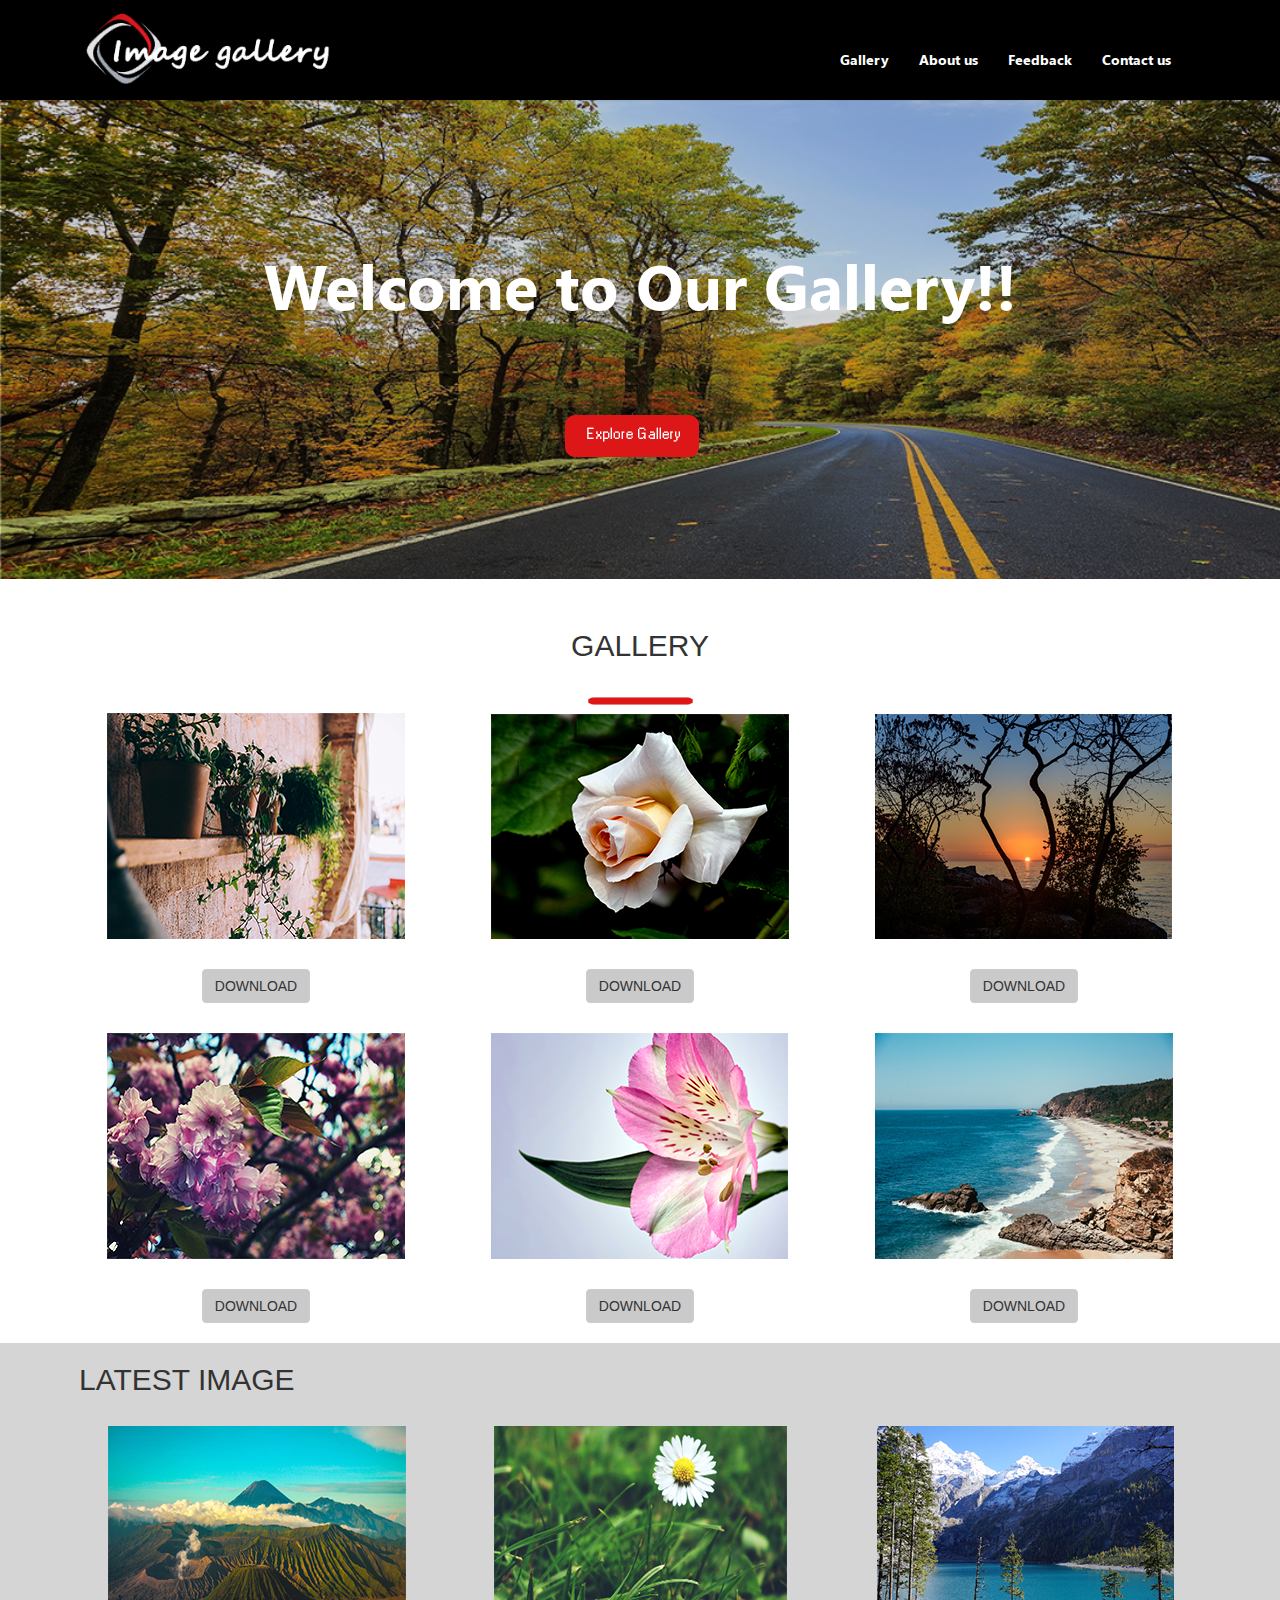
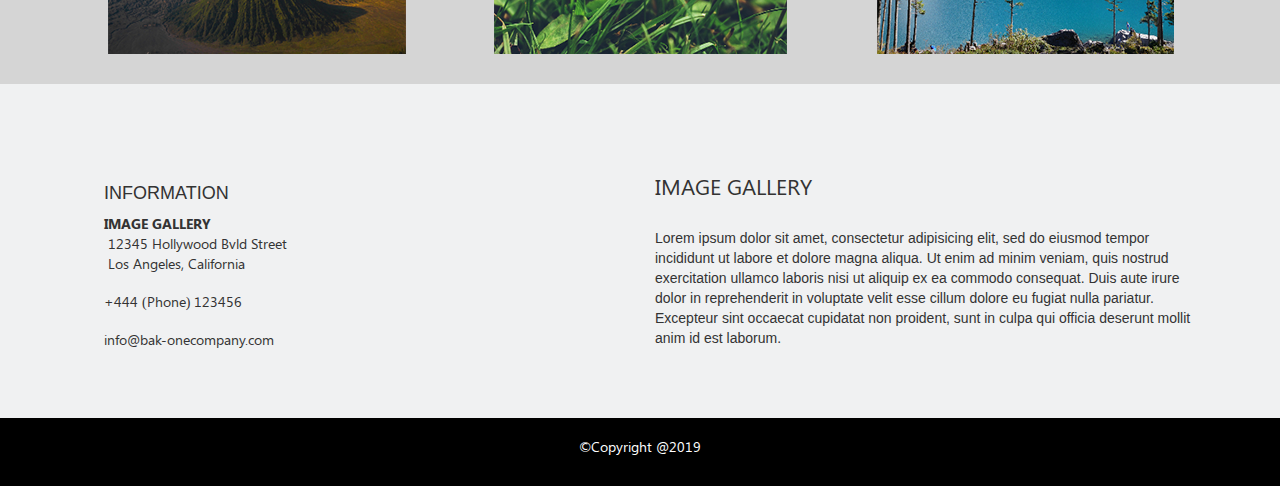
<file: index.html>
<!DOCTYPE html>
<html>
<head>
	<meta charset="utf-8">
    <meta http-equiv="X-UA-Compatible" content="IE=edge">
    <meta name="viewport" content="width=device-width, initial-scale=1">
    <!-- The above 3 meta tags *must* come first in the head; any other head content must come *after* these tags -->
    <title>Image Gallery</title>

    <!-- Bootstrap -->
    <link rel="stylesheet" href="https://use.fontawesome.com/releases/v5.8.1/css/all.css" integrity="sha384-50oBUHEmvpQ+1lW4y57PTFmhCaXp0ML5d60M1M7uH2+nqUivzIebhndOJK28anvf" crossorigin="anonymous">
    <link href="css/bootstrap.min.css" rel="stylesheet">
    <link href="css/style.css" rel="stylesheet">
</head>
<body>
	<!-- header section -->
	<div class="header">
		<div class="container">
			<nav class="navbar navbar-default">
			  <div class="container-fluid">
			    <!-- Brand and toggle get grouped for better mobile display -->
			    <div class="navbar-header">
			      <button type="button" class="navbar-toggle collapsed" data-toggle="collapse" data-target="#bs-example-navbar-collapse-1" aria-expanded="false">
			        <span class="sr-only">Toggle navigation</span>
			        <span class="icon-bar"></span>
			        <span class="icon-bar"></span>
			        <span class="icon-bar"></span>
			      </button>
			      <a class="navbar-brand" href="#"><img src="img/logo2.png" height="75px;"></a>
			    </div>

			    <!-- Collect the nav links, forms, and other content for toggling -->
			    <div class="collapse navbar-collapse" id="bs-example-navbar-collapse-1">
				      <ul class="nav navbar-nav navbar-right">
				        <li><a href="index.html">Gallery </a></li>
				        <li><a href="about.html">About us </a></li>
				        <li><a href="feedback.html">Feedback</a></li>
				        <li><a href="contact.html">Contact us</a></li>
				      </ul>
			    </div><!-- /.navbar-collapse -->
			  </div><!-- /.container-fluid -->
			</nav>
		</div>
	</div>
	<!-- banner section -->
	<div class="banner">
		<div class="jumbotron">
			<div class="container text-center">
				<h1>Welcome to Our Gallery!!</h1>
				<img src="img/buuton.png" class="center-block">
			</div>
		</div>
	</div>
	<!--gallery section -->
	<div class="gallery">
		<div class="container">
			<h2 class="text-center">GALLERY</h2>
			<img src="img/line.png" class="center-block">
			<div class="row">
				<div class="col-md-4 img_gallery">
					<img src="img/img11.png" class="img-responsive center-block">
					<a href="#"><button class="btn btn-default center-block">DOWNLOAD</button></a>
				</div>
				<div class="col-md-4 img_gallery">
					<img src="img/rose.png" class="img-responsive center-block">
					<a href="#"><button class="btn btn-default center-block">DOWNLOAD</button></a>
				</div>
				<div class="col-md-4 img_gallery">
					<img src="img/img33.png" class="img-responsive center-block">
					<a href="#"><button class="btn btn-default center-block">DOWNLOAD</button></a>
				</div>
			</div>
			<div class="row">
				<div class="col-md-4 img_gallery1">
					<img src="img/img44.png" class="img-responsive center-block">
					<a href="#"><button class="btn btn-default center-block">DOWNLOAD</button></a>
				</div>
				<div class="col-md-4 img_gallery1">
					<img src="img/img55.png" class="img-responsive center-block">
					<a href="#"><button class="btn btn-default center-block">DOWNLOAD</button></a>
				</div>
				<div class="col-md-4 img_gallery1">
					<img src="img/img66.png" class="img-responsive center-block">
					<a href="#"><button class="btn btn-default center-block">DOWNLOAD</button></a>
				</div>
			</div>
		</div>
	</div>
	<!--latest section -->
	<div class="latest">
		<div class="container">
           <h2 class="text-left">LATEST IMAGE</h2>
			<div class="row">
				<div class="col-md-4 img_last">
					<img src="img/img77.png" class="img-responsive center-block">

				</div>
				<div class="col-md-4 img_last" >
					<img src="img/img88.png" class="img-responsive center-block">
				</div>
				<div class="col-md-4 img_last" >
					<img src="img/img99.png" class="img-responsive center-block">
				</div>
			</div>
		</div>
	</div>
	<!--extra_info section -->
	<div class="extra_info">
		<div class="container">
			<div class="row">
			  <div class="col-md-6 info center-block">
			  	<ul>
			  		<h3>INFORMATION</h3>
			  		<li><i class="fas fa-home"></i> <span>IMAGE GALLERY</span><br>
                         &nbsp;12345 Hollywood Bvld Street<br>
                        &nbsp;Los Angeles, California</li>
			  		<li><i class="fas fa-phone-volume"></i> +444 (Phone) 123456</li>
			  		<li><i class="fas fa-envelope"></i> info@bak-onecompany.com</li>
			  	</ul>
			  </div>
			  <div class="col-md-6 info_gallery">
			  	  <h4>IMAGE GALLERY </h4>
			  	  <p>Lorem ipsum dolor sit amet, consectetur adipisicing elit, sed do eiusmod
			  	  tempor incididunt ut labore et dolore magna aliqua. Ut enim ad minim veniam,
			  	  quis nostrud exercitation ullamco laboris nisi ut aliquip ex ea commodo
			  	  consequat. Duis aute irure dolor in reprehenderit in voluptate velit esse
			  	  cillum dolore eu fugiat nulla pariatur. Excepteur sint occaecat cupidatat non
			  	  proident, sunt in culpa qui officia deserunt mollit anim id est laborum.</p>
			  </div>	
			</div>
		</div>
	</div>
	<!--footer section -->
	<div class="footer">
		<div class="container">
			<div class="well">
				<p class="text-center">&copy;Copyright @2019</p>
			</div>
		</div>
	</div>
	<script src="js/jquery.min.js"></script>
    <!-- Include all compiled plugins (below), or include individual files as needed -->
    <script src="js/bootstrap.min.js"></script>
</body>
</html>
</file>
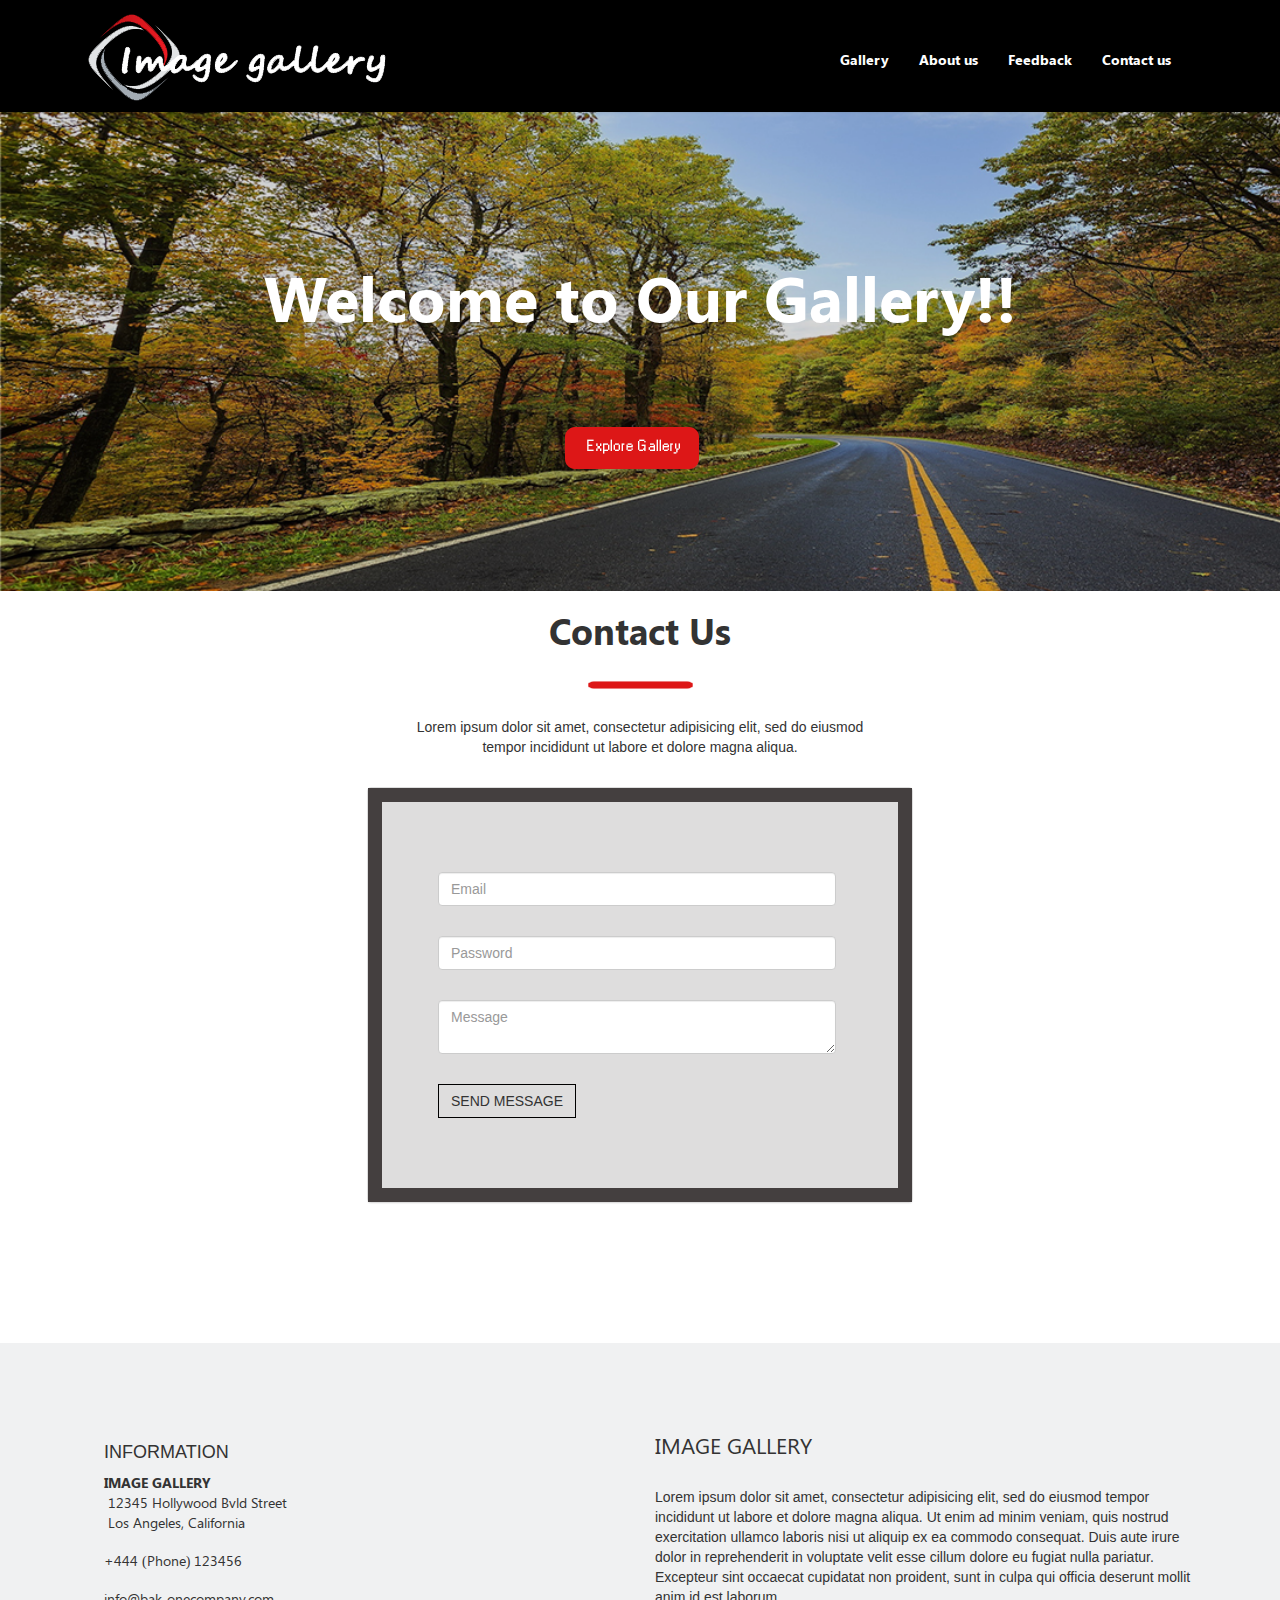
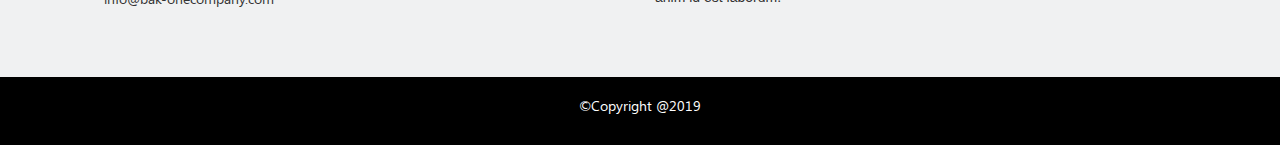
<file: contact.html>
<!DOCTYPE html>
<html>
<head>
	<meta charset="utf-8">
    <meta http-equiv="X-UA-Compatible" content="IE=edge">
    <meta name="viewport" content="width=device-width, initial-scale=1">
    <!-- The above 3 meta tags *must* come first in the head; any other head content must come *after* these tags -->
    <title>Image Gallery</title>

    <!-- Bootstrap -->
    <link rel="stylesheet" href="https://use.fontawesome.com/releases/v5.8.1/css/all.css" integrity="sha384-50oBUHEmvpQ+1lW4y57PTFmhCaXp0ML5d60M1M7uH2+nqUivzIebhndOJK28anvf" crossorigin="anonymous">
    <link href="css/bootstrap.min.css" rel="stylesheet">
    <link href="css/style.css" rel="stylesheet">
</head>
<body>
	<!-- header section -->
	<div class="header">
		<div class="container">
			<nav class="navbar navbar-default">
			  <div class="container-fluid">
			    <!-- Brand and toggle get grouped for better mobile display -->
			    <div class="navbar-header">
			      <button type="button" class="navbar-toggle collapsed" data-toggle="collapse" data-target="#bs-example-navbar-collapse-1" aria-expanded="false">
			        <span class="sr-only">Toggle navigation</span>
			        <span class="icon-bar"></span>
			        <span class="icon-bar"></span>
			        <span class="icon-bar"></span>
			      </button>
			      <a class="navbar-brand" href="#"><img src="img/logo2.png" height="75px;" class="img-responsive"></a>
			    </div>

			    <!-- Collect the nav links, forms, and other content for toggling -->
			    <div class="collapse navbar-collapse" id="bs-example-navbar-collapse-1">
				      <ul class="nav navbar-nav navbar-right">
				        <li><a href="index.html">Gallery </a></li>
				        <li><a href="about.html">About us </a></li>
				        <li><a href="feedback.html">Feedback</a></li>
				        <li><a href="contact.html">Contact us</a></li>
				      </ul>
			    </div><!-- /.navbar-collapse -->
			  </div><!-- /.container-fluid -->
			</nav>
		</div>
	</div>
	<!-- banner section -->
	<div class="banner">
		<div class="jumbotron">
			<div class="container text-center">
				<h1>Welcome to Our Gallery!!</h1>
				<img src="img/buuton.png" class="center-block">
			</div>
		</div>
	</div>
	<!--gallery section -->
	<div class="contact">
		<div class="container">
			<h2 class="text-center">Contact Us</h2>
			<img src="img/line.png" class="center-block">
			<p class="text-center">Lorem ipsum dolor sit amet, consectetur adipisicing elit, sed do eiusmod<br> tempor incididunt ut labore et  dolore magna aliqua. </p>
			<div class="row">
				<div  class=" col-xs-12 col-md-6 col-md-offset-3 contact_form">
					<div class="panel panel-default">
					  
					  <div class="panel-body">
					    <form class="form-horizontal">
						  <div class="form-group">
						    
						    <div class="col-sm-12">
						      <input type="email" class="form-control" id="inputEmail3" placeholder="Email">
						    </div>
						  </div>
						  <div class="form-group">
						    
						    <div class="col-sm-12">
						      <input type="password" class="form-control" id="inputPassword3" placeholder="Password">
						    </div>
						  </div>
						  <div class="form-group">
						    
						    <div class="col-sm-12">
						      <textarea class="form-control" id="message" placeholder="Message"></textarea>
						    </div>
						  </div>
                         <div class="form-group">
						    <div class=" col-sm-12">
						      <button type="submit" class="btn btn-default">SEND MESSAGE</button>
						    </div>
						  </div>
						</form>
					  </div>
					</div>
				</div>
				
			</div>
		</div>
	</div>
	
	<!--extra_info section -->
	<div class="extra_info">
		<div class="container">
			<div class="row">
			  <div class=" col-xs-12 col-md-6  info center-block">
			  	<ul>
			  		<h3>INFORMATION</h3>
			  		<li><i class="fas fa-home"></i> <span>IMAGE GALLERY</span><br>
                         &nbsp;12345 Hollywood Bvld Street<br>
                        &nbsp;Los Angeles, California</li>
			  		<li><i class="fas fa-phone-volume"></i> +444 (Phone) 123456</li>
			  		<li><i class="fas fa-envelope"></i> info@bak-onecompany.com</li>
			  	</ul>
			  </div>
			  <div class="col-xs-12 col-md-6 info_gallery">
			  	  <h4>IMAGE GALLERY </h4>
			  	  <p>Lorem ipsum dolor sit amet, consectetur adipisicing elit, sed do eiusmod
			  	  tempor incididunt ut labore et dolore magna aliqua. Ut enim ad minim veniam,
			  	  quis nostrud exercitation ullamco laboris nisi ut aliquip ex ea commodo
			  	  consequat. Duis aute irure dolor in reprehenderit in voluptate velit esse
			  	  cillum dolore eu fugiat nulla pariatur. Excepteur sint occaecat cupidatat non
			  	  proident, sunt in culpa qui officia deserunt mollit anim id est laborum.</p>
			  </div>	
			</div>
		</div>
	</div>
	<!--footer section -->
	<div class="footer">
		<div class="container">
			<div class="well">
				<p class="text-center">&copy;Copyright @2019</p>
			</div>
		</div>
	</div>
	<script src="js/jquery.min.js"></script>
    <!-- Include all compiled plugins (below), or include individual files as needed -->
    <script src="js/bootstrap.min.js"></script>
</body>
</html>
</file>
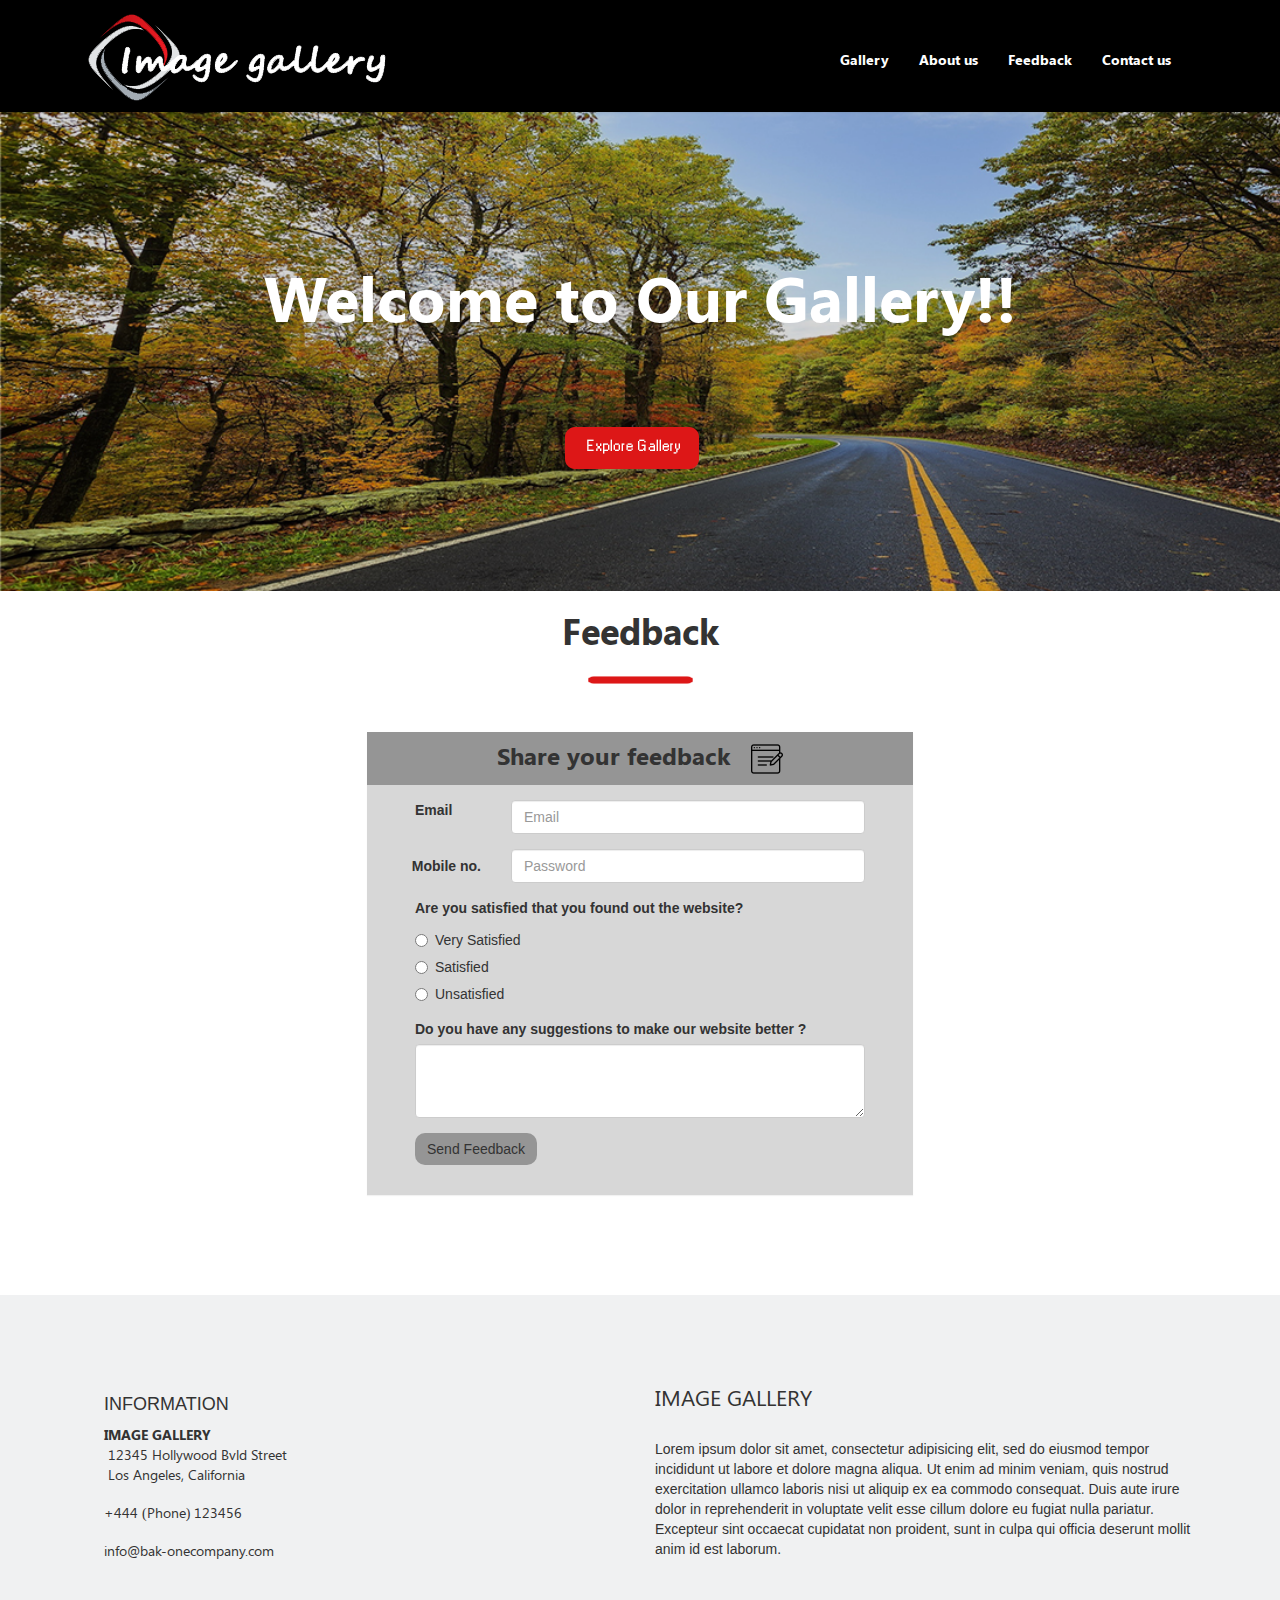
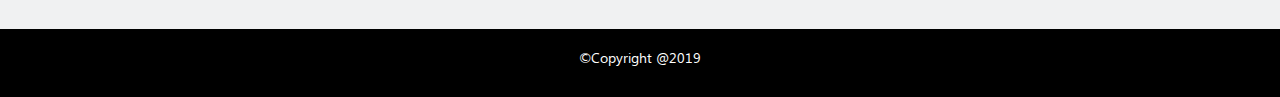
<file: feedback.html>
<!DOCTYPE html>
<html>
<head>
	<meta charset="utf-8">
    <meta http-equiv="X-UA-Compatible" content="IE=edge">
    <meta name="viewport" content="width=device-width, initial-scale=1">
    <!-- The above 3 meta tags *must* come first in the head; any other head content must come *after* these tags -->
    <title>Image Gallery</title>

    <!-- Bootstrap -->
    <link rel="stylesheet" href="https://use.fontawesome.com/releases/v5.8.1/css/all.css" integrity="sha384-50oBUHEmvpQ+1lW4y57PTFmhCaXp0ML5d60M1M7uH2+nqUivzIebhndOJK28anvf" crossorigin="anonymous">
    <link href="css/bootstrap.min.css" rel="stylesheet">
    <link href="css/style.css" rel="stylesheet">
</head>
<body>
	<!-- header section -->
	<div class="header">
		<div class="container">
			<nav class="navbar navbar-default">
			  <div class="container-fluid">
			    <!-- Brand and toggle get grouped for better mobile display -->
			    <div class="navbar-header">
			      <button type="button" class="navbar-toggle collapsed" data-toggle="collapse" data-target="#bs-example-navbar-collapse-1" aria-expanded="false">
			        <span class="sr-only">Toggle navigation</span>
			        <span class="icon-bar"></span>
			        <span class="icon-bar"></span>
			        <span class="icon-bar"></span>
			      </button>
			      <a class="navbar-brand" href="#"><img src="img/logo2.png" height="75px;" class="img-responsive"></a>
			    </div>

			    <!-- Collect the nav links, forms, and other content for toggling -->
			    <div class="collapse navbar-collapse" id="bs-example-navbar-collapse-1">
				      <ul class="nav navbar-nav navbar-right">
				        <li><a href="index.html">Gallery </a></li>
				        <li><a href="about.html">About us </a></li>
				        <li><a href="feedback.html">Feedback</a></li>
				        <li><a href="contact.html">Contact us</a></li>
				      </ul>
			    </div><!-- /.navbar-collapse -->
			  </div><!-- /.container-fluid -->
			</nav>
		</div>
	</div>
	<!-- banner section -->
	<div class="banner">
		<div class="jumbotron">
			<div class="container text-center">
				<h1>Welcome to Our Gallery!!</h1>
				<img src="img/buuton.png" class="center-block">
			</div>
		</div>
	</div>
	<!--feedback section -->
	<div class="feedback">
		<div class="container">
			<h2 class="text-center">Feedback</h2>
			<img src="img/line.png" class="center-block">
			<div class="row">
				<div  class="col-md-6 col-md-offset-3 col-xs-12 feedback_form">
					<div class="panel panel-default ">
					  <div class="panel-heading">
					    <h3 class="panel-title text-center">Share your feedback &nbsp; <img src="img/survey.png"></h3>
					  </div>
					  <div class="panel-body">
					  	<div class="row">
						    <form class="form-horizontal">
							  <div class="form-group">
							    <label for="inputEmail3" class="col-xs-2 col-xs-offset-1">Email &nbsp;</label>
							    <div class="col-xs-8">
							      <input type="email" class="form-control" id="inputEmail3" placeholder="Email">
							    </div>
							  </div>
							  <div class="form-group">
							    <label for="inputPassword3" class="col-xs-3 control-label">Mobile no.</label>
							    <div class="col-xs-8">
							      <input type="password" class="form-control" id="inputPassword3" placeholder="Password">
							    </div>
							  </div>
							  <div class="form-group">
							  	<label for="question" class="col-xs-offset-1 col-xs-10">Are you satisfied that you found out the website?</label>
							  	<div class="col-xs-offset-1 col-xs-10">
							  	  <div class="radio">
									  <label>
									    <input type="radio" value="">Very Satisfied
									   
									  </label>
								 </div>	
								 <div class="radio">
									  <label>
									    <input type="radio" value=""> Satisfied
									   
									  </label>
								 </div>
								 <div class="radio">
									  <label>
									    <input type="radio" value="">Unsatisfied
									   
									  </label>
								 </div>		
							  	</div>
							  </div>

							  <div class="form-group">
							  	<label for="question" class="col-xs-offset-1 col-xs-10">Do you have any suggestions to make our website better ?</label>
							  	<div class="col-xs-offset-1 col-xs-10">
							  	  <textarea class="form-control" rows="3"></textarea>
							  	</div>
							  </div>
							  
							  <div class="form-group">
							    <div class="col-xs-offset-1 col-xs-10">
							      <button type="submit" class="btn btn-default">Send Feedback</button>
							    </div>
							  </div>
							</form>
						</div>	
					  </div>
					</div>
				</div>
			</div>
		</div>
	</div>
	
	<!--extra_info section -->
	<div class="extra_info">
		<div class="container">
			<div class="row">
			  <div class="col-md-6 info center-block">
			  	<ul>
			  		<h3>INFORMATION</h3>
			  		<li><i class="fas fa-home"></i> <span>IMAGE GALLERY</span><br>
                         &nbsp;12345 Hollywood Bvld Street<br>
                        &nbsp;Los Angeles, California</li>
			  		<li><i class="fas fa-phone-volume"></i> +444 (Phone) 123456</li>
			  		<li><i class="fas fa-envelope"></i> info@bak-onecompany.com</li>
			  	</ul>
			  </div>
			  <div class="col-md-6 info_gallery">
			  	  <h4>IMAGE GALLERY </h4>
			  	  <p>Lorem ipsum dolor sit amet, consectetur adipisicing elit, sed do eiusmod
			  	  tempor incididunt ut labore et dolore magna aliqua. Ut enim ad minim veniam,
			  	  quis nostrud exercitation ullamco laboris nisi ut aliquip ex ea commodo
			  	  consequat. Duis aute irure dolor in reprehenderit in voluptate velit esse
			  	  cillum dolore eu fugiat nulla pariatur. Excepteur sint occaecat cupidatat non
			  	  proident, sunt in culpa qui officia deserunt mollit anim id est laborum.</p>
			  </div>	
			</div>
		</div>
	</div>
	<!--footer section -->
	<div class="footer">
		<div class="container">
			<div class="well">
				<p class="text-center">&copy;Copyright @2019</p>
			</div>
		</div>
	</div>
	<script src="js/jquery.min.js"></script>
    <!-- Include all compiled plugins (below), or include individual files as needed -->
    <script src="js/bootstrap.min.js"></script>
</body>
</html>
</file>
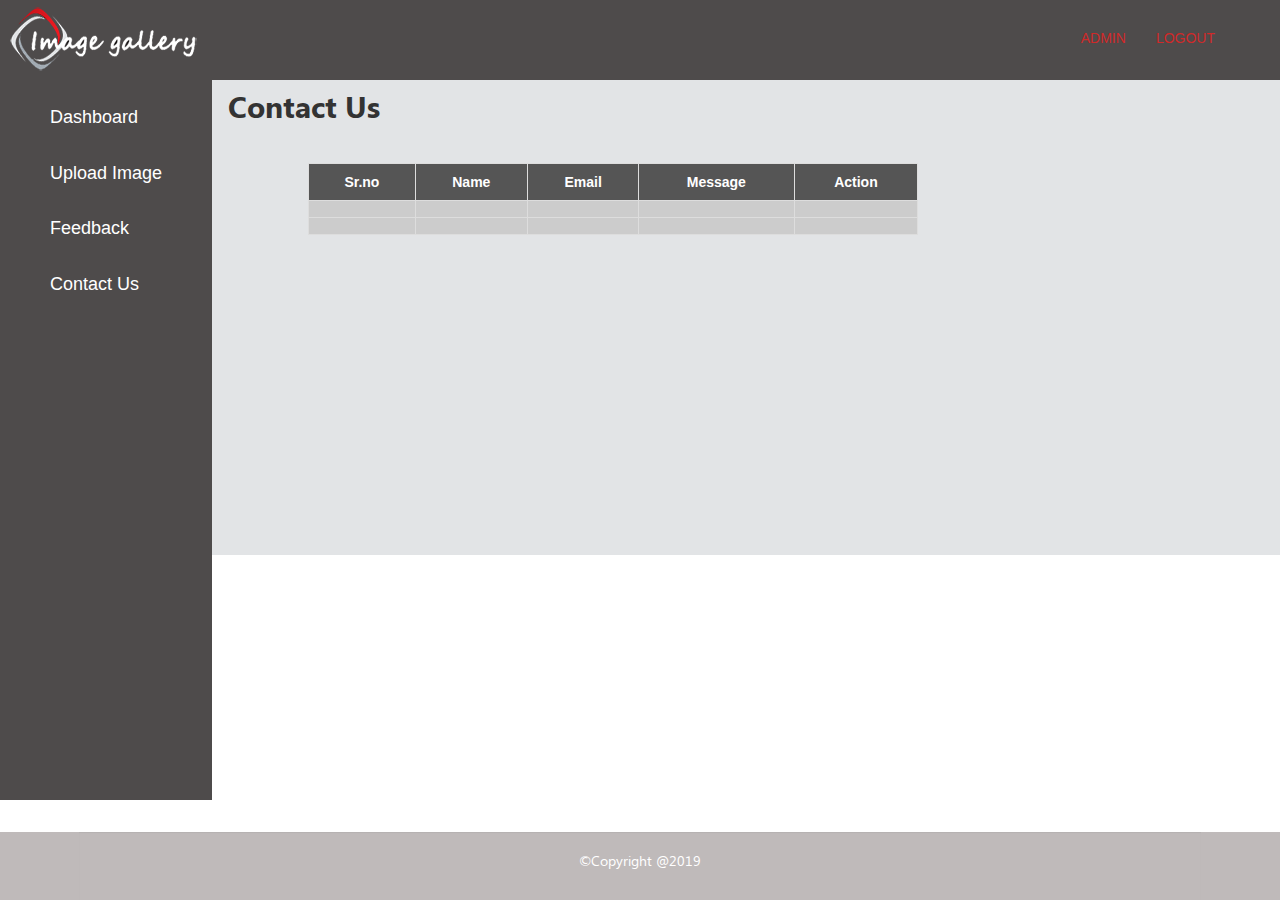
<file: admin/contact_dash.html>
<!DOCTYPE html>
<html lang="en">
  <head>
    <meta charset="utf-8">
    <meta http-equiv="X-UA-Compatible" content="IE=edge">
    <meta name="viewport" content="width=device-width, initial-scale=1">
    
    <title>Bootstrap</title>

    <link rel="stylesheet" href="https://use.fontawesome.com/releases/v5.8.2/css/all.css" integrity="sha384-oS3vJWv+0UjzBfQzYUhtDYW+Pj2yciDJxpsK1OYPAYjqT085Qq/1cq5FLXAZQ7Ay" crossorigin="anonymous">
    <link href="css/bootstrap.min.css" rel="stylesheet">
    <link href="css/style.css" rel="stylesheet">
   
    
  </head>
  <body>
      <div class="all">
        <div class="container-fluid">
          <!-- header section -->
          <div class="header1">
            <nav class="navbar navbar-fixed-top">
        <div class="container-fluid">
          <!-- Brand and toggle get grouped for better mobile display -->
          <div class="navbar-header">
            <button type="button" class="navbar-toggle collapsed" data-toggle="collapse" data-target="#bs-example-navbar-collapse-1" aria-expanded="false">
              <span class="sr-only">Toggle navigation</span>
              <span class="icon-bar"></span>
              <span class="icon-bar"></span>
              <span class="icon-bar"></span>
            </button>
            <a class="navbar-brand" href="#"><img src="img/logo_com.png" ></a>
          </div>

          <!-- Collect the nav links, forms, and other content for toggling -->
          <div class="collapse navbar-collapse" id="bs-example-navbar-collapse-1">
              <ul class="nav navbar-nav navbar-right">
                <li><a href="index.html">ADMIN <i class="fas fa-user"></i></a></li>
                <li><a href="about.html">LOGOUT <i class="fas fa-sign-out-alt"></i> </a></li>
              </ul>
          </div><!-- /.navbar-collapse -->
        </div><!-- /.container-fluid -->
      </nav>
          </div>
          <!-- middle section -->
          <div class="middle">
            
            <div class="row">
              <div class="col-xs-2">
                <div class="sidenav">
                        
                        <a href="dashboard.html">Dashboard</a>
                        <a href="image_dash.html">Upload Image</a>
                        <a href="feedback_dash.html">Feedback</a>
                        <a href="contact_dash.html">Contact Us</a> 
                </div>
               </div>   
              
              <div class="col-xs-9 ">
                <div class="right_side">
                <div class="contact_us">
                  <h2>Contact Us</h2>
                  <div class="row ">
                    
                    <div class="col-xs-8 col-xs-offset-1">
                      <table class="table table-bordered">
                        <tr class="tab_head">
                          <th class="text-center">Sr.no</th>
                          <th class="text-center">Name</th>
                          <th class="text-center">Email</th>
                          <th class="text-center">Message</th>
                          <th class="text-center">Action</th>
                        </tr>
                        <tr>
                          <td></td>
                          <td></td>
                          <td></td>
                          <td></td>
                          <td class="text-center"><i class="fas fa-trash-alt"></i></td>
                        </tr>
                        <tr>
                          <td></td>
                          <td></td>
                          <td></td>
                          <td></td>
                          <td class="text-center"><i class="fas fa-trash-alt"></i></td>
                        </tr>
                      </table>
                    </div>
                    
                      
                  </div>
                  </div>
                </div>
              </div>
            </div>
            </div>
          </div>
          <!-- footer section -->
          <div class="footer1">
             <div class="container">
               <div class="well">
                 <p class="text-center">&copy;Copyright @2019</p>
               </div>
             </div>
          </div>
        </div>
    </div>
    <!-- jQuery (necessary for Bootstrap's JavaScript plugins) -->
    <script src="js/jquery.min.js"></script>
    <!-- Include all compiled plugins (below), or include individual files as needed -->
    <script src="js/bootstrap.min.js"></script>
    <script type="text/javascript">
      //* Loop through all dropdown buttons to toggle between hiding and showing its dropdown content - This allows the user to have multiple dropdowns without any conflict */
      var dropdown = document.getElementsByClassName("dropdown-btn");
      var i;

      for (i = 0; i < dropdown.length; i++) {
        dropdown[i].addEventListener("click", function() {
          this.classList.toggle("active");
          var dropdownContent = this.nextElementSibling;
          if (dropdownContent.style.display === "block") {
            dropdownContent.style.display = "none";
          } else {
            dropdownContent.style.display = "block";
          }
        });
      }
    </script>
  </body>
</html>
</file>
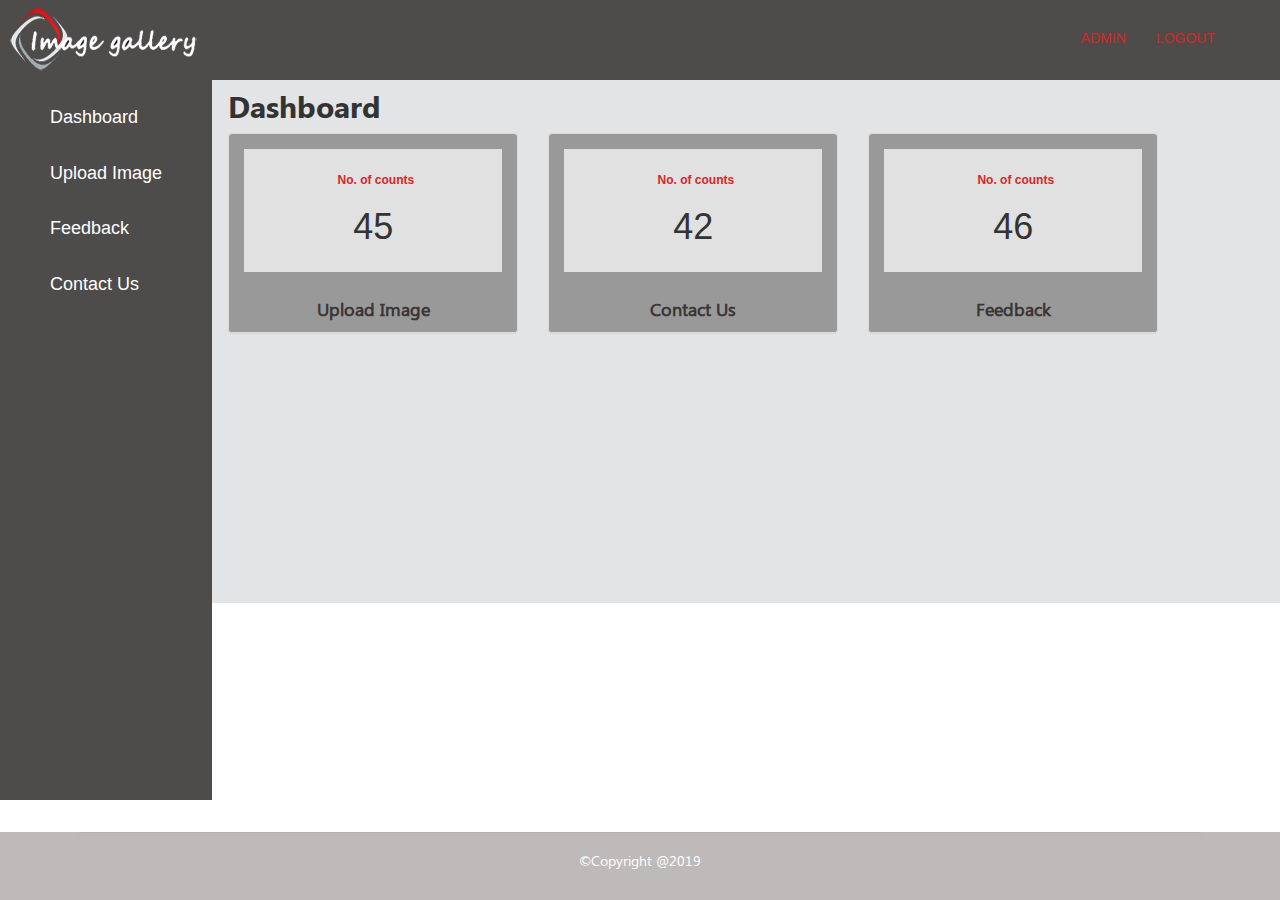
<file: admin/dashboard.html>
<!DOCTYPE html>
<html lang="en">
  <head>
    <meta charset="utf-8">
    <meta http-equiv="X-UA-Compatible" content="IE=edge">
    <meta name="viewport" content="width=device-width, initial-scale=1">
    
    <title>Bootstrap</title>

    <link rel="stylesheet" href="https://use.fontawesome.com/releases/v5.8.2/css/all.css" integrity="sha384-oS3vJWv+0UjzBfQzYUhtDYW+Pj2yciDJxpsK1OYPAYjqT085Qq/1cq5FLXAZQ7Ay" crossorigin="anonymous">
    <link href="css/bootstrap.min.css" rel="stylesheet">
    <link href="css/style.css" rel="stylesheet">
   
    
  </head>
  <body>
      <div class="all">
        <div class="container-fluid">
          <!-- header section -->
          <div class="header1">
            <nav class="navbar navbar-fixed-top">
        <div class="container-fluid">
          <!-- Brand and toggle get grouped for better mobile display -->
          <div class="navbar-header">
            <button type="button" class="navbar-toggle collapsed" data-toggle="collapse" data-target="#bs-example-navbar-collapse-1" aria-expanded="false">
              <span class="sr-only">Toggle navigation</span>
              <span class="icon-bar"></span>
              <span class="icon-bar"></span>
              <span class="icon-bar"></span>
            </button>
            <a class="navbar-brand" href="#"><img src="img/logo_com.png" ></a>
          </div>

          <!-- Collect the nav links, forms, and other content for toggling -->
          <div class="collapse navbar-collapse" id="bs-example-navbar-collapse-1">
              <ul class="nav navbar-nav navbar-right">
                <li><a href="index.html">ADMIN <i class="fas fa-user"></i></a></li>
                <li><a href="about.html">LOGOUT <i class="fas fa-sign-out-alt"></i> </a></li>
              </ul>
          </div><!-- /.navbar-collapse -->
        </div><!-- /.container-fluid -->
      </nav>
          </div>
          <!-- middle section -->
          <div class="middle">
            
            <div class="row">
              <div class="col-xs-2">
                <div class="sidenav">
                        
                        <a href="dashboard.html">Dashboard</a>
                        <a href="image_dash.html">Upload Image</a>
                        <a href="feedback_dash.html">Feedback</a>
                        <a href="contact_dash.html">Contact Us</a> 
                </div>
               </div>   
              
              <div class="col-xs-9 ">
                <div class="right_side">
                <div class="dashboard">
                  <h2>Dashboard</h2>
                  <div class="row ">
                     
                    <div class="box1">
                       <div class="col-xs-4 ">
                       <div class="panel panel-default">
                          <div class="panel-body text-center ">
                            <h6>No. of counts</h6>
                            <h1>45</h1>
                            
                          </div>
                          <div class="panel-footer text-center">Upload Image</div>
                        </div>
                     </div>
                     </div>
                     <div class="box1">
                       <div class="col-xs-4 ">
                       <div class="panel panel-default">
                          <div class="panel-body text-center ">
                            <h6>No. of counts</h6>
                            <h1>42</h1>
                            
                          </div>
                          <div class="panel-footer text-center">Contact Us</div>
                        </div>
                     </div>
                     </div>
                     <div class="box1">
                       <div class="col-xs-4 ">
                       <div class="panel panel-default">
                          <div class="panel-body text-center ">
                            <h6>No. of counts</h6>
                            <h1>46</h1>
                            
                          </div>
                          <div class="panel-footer text-center">Feedback</div>
                        </div>
                     </div>
                     </div>
                      
                     </div>
                  </div>
                </div>
              </div>
            </div>
            </div>
          </div>
          <!-- footer section -->
          <div class="footer1">
             <div class="container">
               <div class="well">
                 <p class="text-center">&copy;Copyright @2019</p>
               </div>
             </div>
          </div>
        </div>
    </div>
    <!-- jQuery (necessary for Bootstrap's JavaScript plugins) -->
    <script src="js/jquery.min.js"></script>
    <!-- Include all compiled plugins (below), or include individual files as needed -->
    <script src="js/bootstrap.min.js"></script>
    <!-- <script type="text/javascript">
      //* Loop through all dropdown buttons to toggle between hiding and showing its dropdown content - This allows the user to have multiple dropdowns without any conflict */
      var dropdown = document.getElementsByClassName("dropdown-btn");
      var i;

      for (i = 0; i < dropdown.length; i++) {
        dropdown[i].addEventListener("click", function() {
          this.classList.toggle("active");
          var dropdownContent = this.nextElementSibling;
          if (dropdownContent.style.display === "block") {
            dropdownContent.style.display = "none";
          } else {
            dropdownContent.style.display = "block";
          }
        });
      }
    </script> -->
  </body>
</html>
</file>
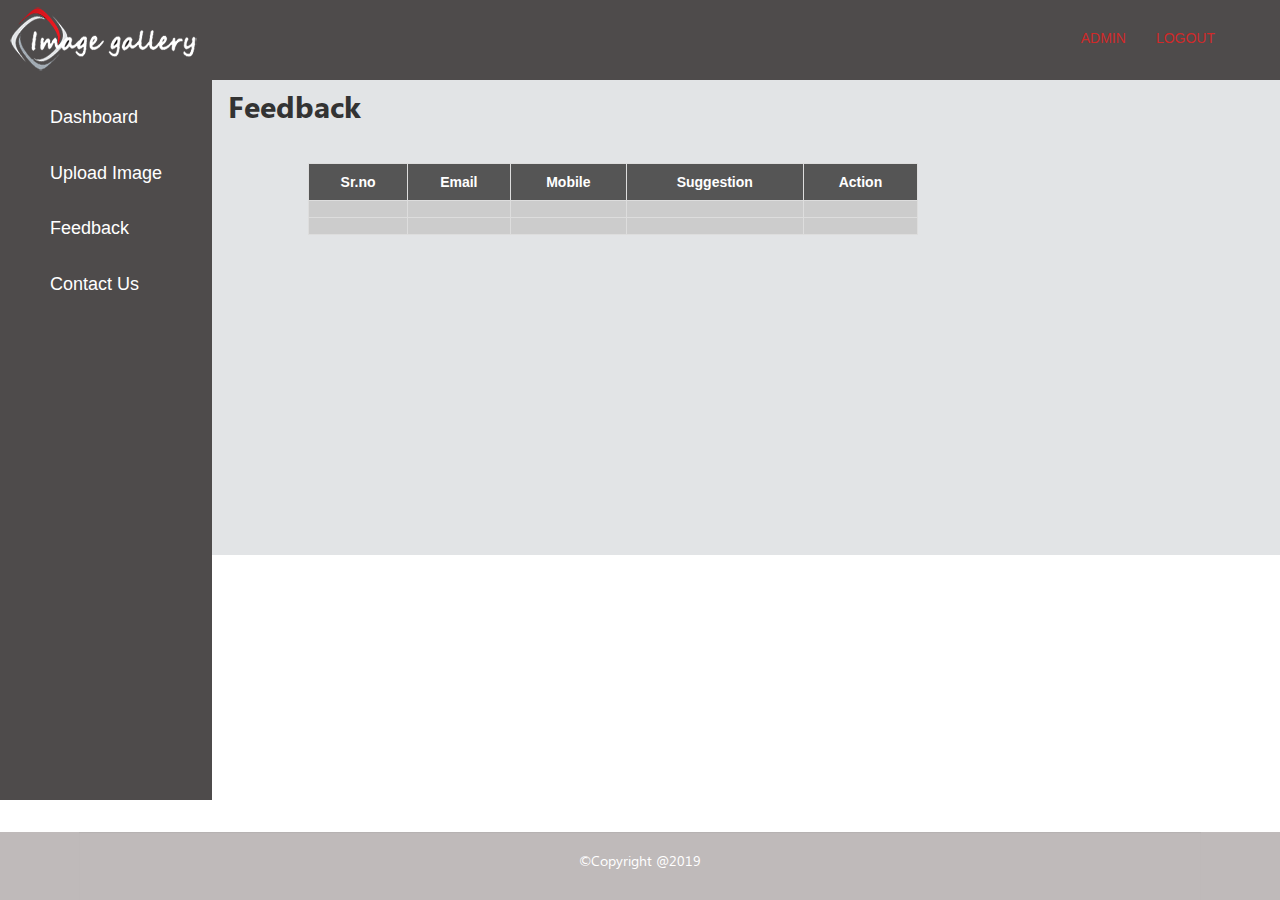
<file: admin/feedback_dash.html>
<!DOCTYPE html>
<html lang="en">
  <head>
    <meta charset="utf-8">
    <meta http-equiv="X-UA-Compatible" content="IE=edge">
    <meta name="viewport" content="width=device-width, initial-scale=1">
    
    <title>Bootstrap</title>

    <link rel="stylesheet" href="https://use.fontawesome.com/releases/v5.8.2/css/all.css" integrity="sha384-oS3vJWv+0UjzBfQzYUhtDYW+Pj2yciDJxpsK1OYPAYjqT085Qq/1cq5FLXAZQ7Ay" crossorigin="anonymous">
    <link href="css/bootstrap.min.css" rel="stylesheet">
    <link href="css/style.css" rel="stylesheet">
   
    
  </head>
  <body>
      <div class="all">
        <div class="container-fluid">
          <!-- header section -->
          <div class="header1">
            <nav class="navbar navbar-fixed-top">
        <div class="container-fluid">
          <!-- Brand and toggle get grouped for better mobile display -->
          <div class="navbar-header">
            <button type="button" class="navbar-toggle collapsed" data-toggle="collapse" data-target="#bs-example-navbar-collapse-1" aria-expanded="false">
              <span class="sr-only">Toggle navigation</span>
              <span class="icon-bar"></span>
              <span class="icon-bar"></span>
              <span class="icon-bar"></span>
            </button>
            <a class="navbar-brand" href="#"><img src="img/logo_com.png" ></a>
          </div>

          <!-- Collect the nav links, forms, and other content for toggling -->
          <div class="collapse navbar-collapse" id="bs-example-navbar-collapse-1">
              <ul class="nav navbar-nav navbar-right">
                <li><a href="index.html">ADMIN <i class="fas fa-user"></i></a></li>
                <li><a href="about.html">LOGOUT <i class="fas fa-sign-out-alt"></i> </a></li>
              </ul>
          </div><!-- /.navbar-collapse -->
        </div><!-- /.container-fluid -->
      </nav>
          </div>
          <!-- middle section -->
          <div class="middle">
            
            <div class="row">
              <div class="col-xs-2">
                <div class="sidenav">
                        
                        <a href="dashboard.html">Dashboard</a>
                        <a href="image_dash.html">Upload Image</a>
                        <a href="feedback_dash.html">Feedback</a>
                        <a href="contact_dash.html">Contact Us</a> 
                </div>
               </div>   
              
              <div class="col-xs-9 ">
                <div class="right_side">
                <div class="feedback_dash">
                  <h2 >Feedback</h2>
                  <div class="row ">
                    
                    <div class="col-xs-8 col-xs-offset-1">
                      <table class="table table-bordered">
                        <tr class="feed_head">
                          <th class="text-center">Sr.no</th>
                          <th class="text-center">Email</th>
                          <th class="text-center">Mobile</th>
                          <th class="text-center">Suggestion</th>
                          <th class="text-center">Action</th>
                        </tr>
                        <tr>
                          <td></td>
                          <td></td>
                          <td></td>
                          <td></td>
                          <td align="center"><i class="fas fa-trash-alt"></i></td>
                        </tr>
                        <tr>
                          <td></td>
                          <td></td>
                          <td></td>
                          <td></td>
                          <td align="center"><i class="fas fa-trash-alt "></i></td>
                        </tr>
                      </table>
                    </div>
                    
                      
                  </div>
                  </div>
                </div>
              </div>
            </div>
            </div>
          </div>
          <!-- footer section -->
          <div class="footer1">
             <div class="container">
               <div class="well">
                 <p class="text-center">&copy;Copyright @2019</p>
               </div>
             </div>
          </div>
        </div>
    </div>
    <!-- jQuery (necessary for Bootstrap's JavaScript plugins) -->
    <script src="js/jquery.min.js"></script>
    <!-- Include all compiled plugins (below), or include individual files as needed -->
    <script src="js/bootstrap.min.js"></script>
    <script type="text/javascript">
      //* Loop through all dropdown buttons to toggle between hiding and showing its dropdown content - This allows the user to have multiple dropdowns without any conflict */
      var dropdown = document.getElementsByClassName("dropdown-btn");
      var i;

      for (i = 0; i < dropdown.length; i++) {
        dropdown[i].addEventListener("click", function() {
          this.classList.toggle("active");
          var dropdownContent = this.nextElementSibling;
          if (dropdownContent.style.display === "block") {
            dropdownContent.style.display = "none";
          } else {
            dropdownContent.style.display = "block";
          }
        });
      }
    </script>
  </body>
</html>
</file>
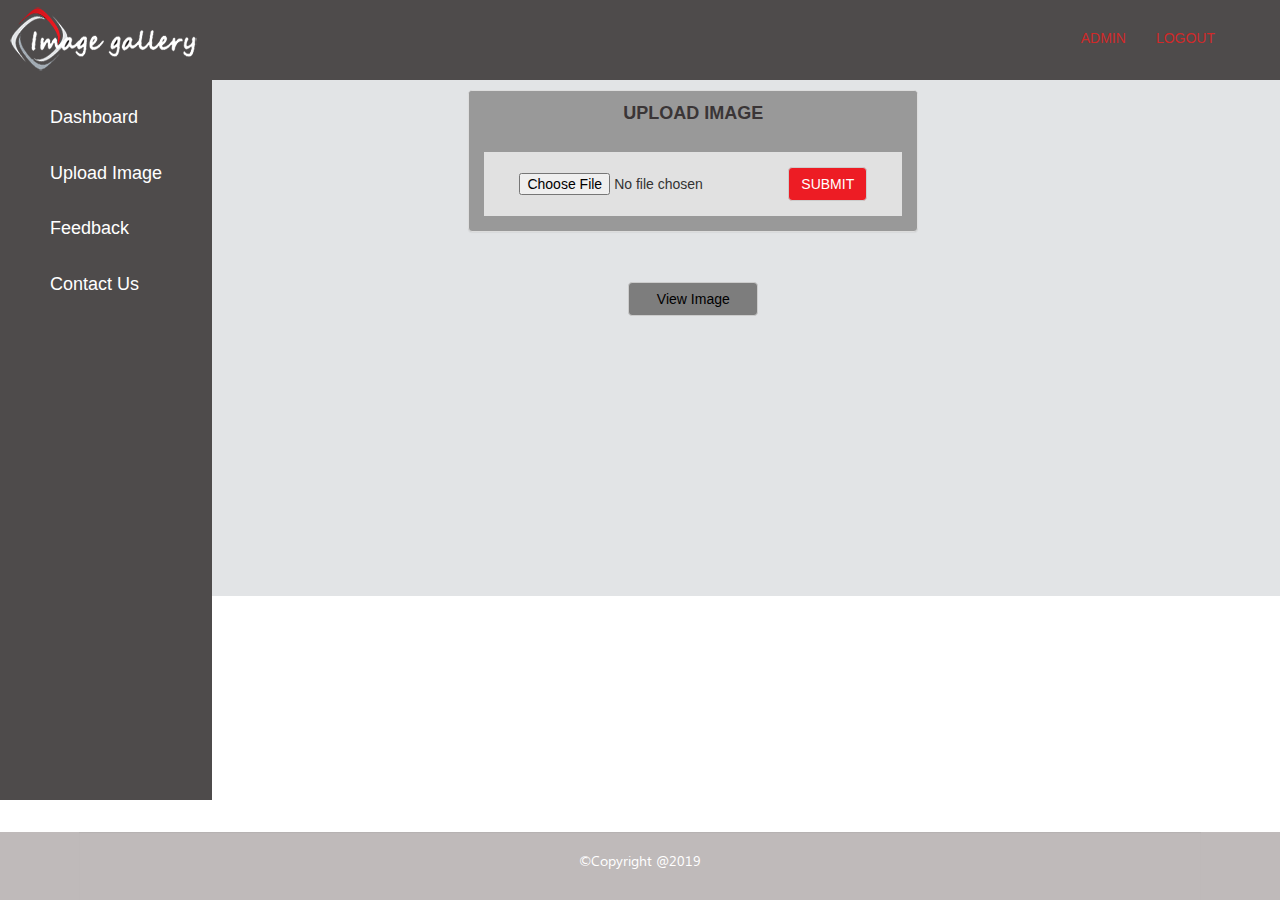
<file: admin/image_dash.html>
<!DOCTYPE html>
<html lang="en">
  <head>
    <meta charset="utf-8">
    <meta http-equiv="X-UA-Compatible" content="IE=edge">
    <meta name="viewport" content="width=device-width, initial-scale=1">
    
    <title>Bootstrap</title>

    <link rel="stylesheet" href="https://use.fontawesome.com/releases/v5.8.2/css/all.css" integrity="sha384-oS3vJWv+0UjzBfQzYUhtDYW+Pj2yciDJxpsK1OYPAYjqT085Qq/1cq5FLXAZQ7Ay" crossorigin="anonymous">
    <link href="css/bootstrap.min.css" rel="stylesheet">
    <link href="css/style.css" rel="stylesheet">
   
    
  </head>
  <body>
      <div class="all">
        <div class="container-fluid">
          <!-- header section -->
          <div class="header1">
            <nav class="navbar navbar-fixed-top">
        <div class="container-fluid">
          <!-- Brand and toggle get grouped for better mobile display -->
          <div class="navbar-header">
            <button type="button" class="navbar-toggle collapsed" data-toggle="collapse" data-target="#bs-example-navbar-collapse-1" aria-expanded="false">
              <span class="sr-only">Toggle navigation</span>
              <span class="icon-bar"></span>
              <span class="icon-bar"></span>
              <span class="icon-bar"></span>
            </button>
            <a class="navbar-brand" href="#"><img src="img/logo_com.png" ></a>
          </div>

          <!-- Collect the nav links, forms, and other content for toggling -->
          <div class="collapse navbar-collapse" id="bs-example-navbar-collapse-1">
              <ul class="nav navbar-nav navbar-right">
                <li><a href="index.html">ADMIN <i class="fas fa-user"></i></a></li>
                <li><a href="about.html">LOGOUT <i class="fas fa-sign-out-alt"></i> </a></li>
              </ul>
          </div><!-- /.navbar-collapse -->
        </div><!-- /.container-fluid -->
      </nav>
          </div>
          <!-- middle section -->
          <div class="middle">
            
            <div class="row">
              <div class="col-xs-2">
                <div class="sidenav">
                        
                        <a href="dashboard.html">Dashboard</a>
                        <a href="image_dash.html">Upload Image</a>
                        <a href="feedback_dash.html">Feedback</a>
                        <a href="contact_dash.html">Contact Us</a> 
                </div>
               </div>   
              
              <div class="col-xs-9 ">
                <div class="right_side">
                <div class="image_dash">
                  <h2></h2>
                  <div class="row ">
                     
                    <div class="box2">
                       <div class="col-xs-6 col-xs-offset-3 ">
                       <div class="panel panel-default">
                        <div class="panel-heading text-center">UPLOAD IMAGE</div>
                          <div class="panel-body text-center ">
                            <form class="form-inline" >
  
                              <div class="form-group">
                                <!-- <label for="exampleInputFile">File input</label> -->
                                <input type="file" id="exampleInputFile">
                                
                              </div>
                              
                              <button type="submit" class="btn btn-default submit_img">SUBMIT</button>
                            </form>
                            
                          </div>
                          
                        </div>
                     </div>
                   </div>
                </div>
                <div class="row">
                  <div class="col-xs-2 col-xs-offset-5">
                    <div class="view_btn">
                       <a class="btn btn-default btn-block" href="view_dash.html" role="button">View Image</a>
                     </div>
                  </div>
                </div>
                  </div>
                </div>
              </div>
            </div>
            </div>
          </div>
          <!-- footer section -->
          <div class="footer1">
             <div class="container">
               <div class="well">
                 <p class="text-center">&copy;Copyright @2019</p>
               </div>
             </div>
          </div>
        </div>
    </div>
    <!-- jQuery (necessary for Bootstrap's JavaScript plugins) -->
    <script src="js/jquery.min.js"></script>
    <!-- Include all compiled plugins (below), or include individual files as needed -->
    <script src="js/bootstrap.min.js"></script>
    <script type="text/javascript">
      //* Loop through all dropdown buttons to toggle between hiding and showing its dropdown content - This allows the user to have multiple dropdowns without any conflict */
      var dropdown = document.getElementsByClassName("dropdown-btn");
      var i;

      for (i = 0; i < dropdown.length; i++) {
        dropdown[i].addEventListener("click", function() {
          this.classList.toggle("active");
          var dropdownContent = this.nextElementSibling;
          if (dropdownContent.style.display === "block") {
            dropdownContent.style.display = "none";
          } else {
            dropdownContent.style.display = "block";
          }
        });
      }
    </script>
  </body>
</html>
</file>
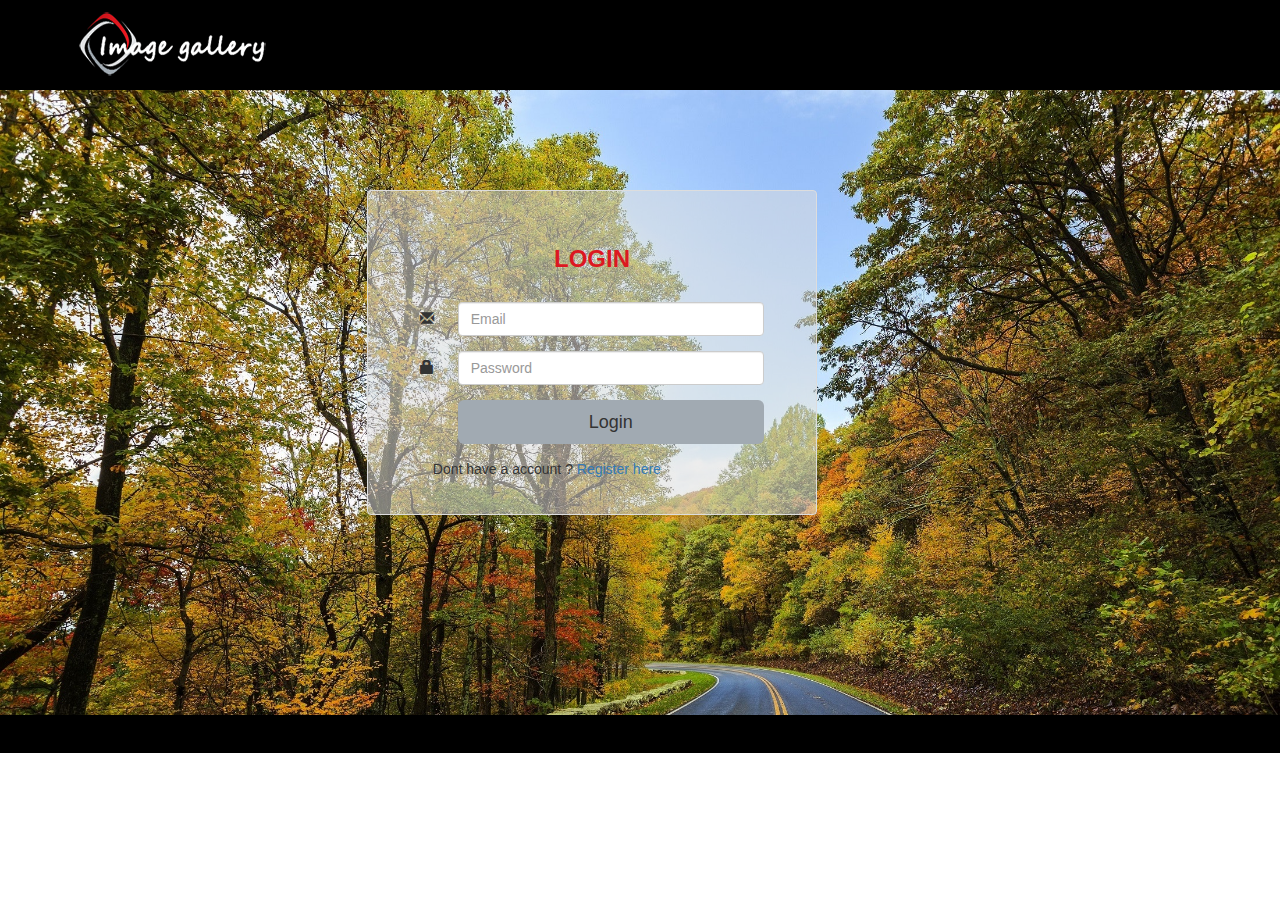
<file: admin/login.html>
<!DOCTYPE html>
<html>
<head>
	<meta charset="utf-8">
    <meta http-equiv="X-UA-Compatible" content="IE=edge">
    <meta name="viewport" content="width=device-width, initial-scale=1">
    <!-- The above 3 meta tags *must* come first in the head; any other head content must come *after* these tags -->
    <title>Image Gallery</title>

    <!-- Bootstrap -->
    <link rel="stylesheet" href="https://use.fontawesome.com/releases/v5.8.1/css/all.css" integrity="sha384-50oBUHEmvpQ+1lW4y57PTFmhCaXp0ML5d60M1M7uH2+nqUivzIebhndOJK28anvf" crossorigin="anonymous">
    <link href="css/bootstrap.min.css" rel="stylesheet">
    <link href="css/style.css" rel="stylesheet">
</head>
<body>
	<!-- header section -->
	<div class="header">
		<div class="container">
			<nav class="navbar navbar-default">
			  <div class="container-fluid">
			    <!-- Brand and toggle get grouped for better mobile display -->
			    <div class="navbar-header">
			      <button type="button" class="navbar-toggle collapsed" data-toggle="collapse" data-target="#bs-example-navbar-collapse-1" aria-expanded="false">
			        <span class="sr-only">Toggle navigation</span>
			        <span class="icon-bar"></span>
			        <span class="icon-bar"></span>
			        <span class="icon-bar"></span>
			      </button>
			      <a class="navbar-brand" href="#"><img src="img/logo_com.png" ></a>
			    </div>

			    <!-- Collect the nav links, forms, and other content for toggling -->
			    
			  </div><!-- /.container-fluid -->
			</nav>
		</div>
	</div>
	<!--signup section -->
	<div class="login">
		<div class="container">
			<div class="row">
				<div class="col-xs-12 col-md-5 col-md-offset-3 login_form">
					<div class="panel panel-default">
					  <div class="panel-body">
					  	<h3 class="text-center">LOGIN</h3>
					  	<form class="form-horizontal">
					  		<!-- <div class="form-group">
						    <label for="inputname3" class="col-xs-1 col-xs-offset-1  control-label"></label>
						    <div class="col-xs-9">
						      <input type="email" class="form-control" id="inputname3" placeholder="Name">
						    </div>
						  </div> -->
						  <div class="form-group">
						    <label for="inputEmail3" class="col-xs-1 col-xs-offset-1  control-label"><span class="glyphicon glyphicon-envelope" aria-hidden="true"></span></label>
						    <div class="col-xs-9">
						      <input type="email" class="form-control" id="inputEmail3" placeholder="Email">
						    </div>
						  </div>
						  <div class="form-group">
						    <label for="inputPassword3" class="col-xs-1 col-xs-offset-1 control-label"><span class="glyphicon glyphicon-lock" aria-hidden="true"></span></label>
						    <div class="col-xs-9">
						      <input type="password" class="form-control" id="inputPassword3" placeholder="Password">
						    </div>
						  </div>
						  
						  <div class="form-group">
						    <div class=" col-xs-offset-2 col-xs-9">
						      <button type="button" class="btn btn-default btn-lg btn-block">Login</button>
						    </div>
						  </div>
						</form>
						<div class="form-group">
						    <div class=" col-xs-offset-1 col-xs-8">
						      Dont have a account ?<a href="signup.html"> Register here</a>
						    </div>
						  </div>
						</form>
					    
					</div>
				</div>
			</div>
		</div>
	</div>
	
	
	<!--footer section -->
	<div class="footer">
		<div class="container">
			<div class="well">
				<!-- <p class="text-center">&copy;Copyright @2019</p> -->
			</div>
		</div>
	</div>
	<script src="js/jquery.min.js"></script>
    <!-- Include all compiled plugins (below), or include individual files as needed -->
    <script src="js/bootstrap.min.js"></script>
</body>
</html>
</file>
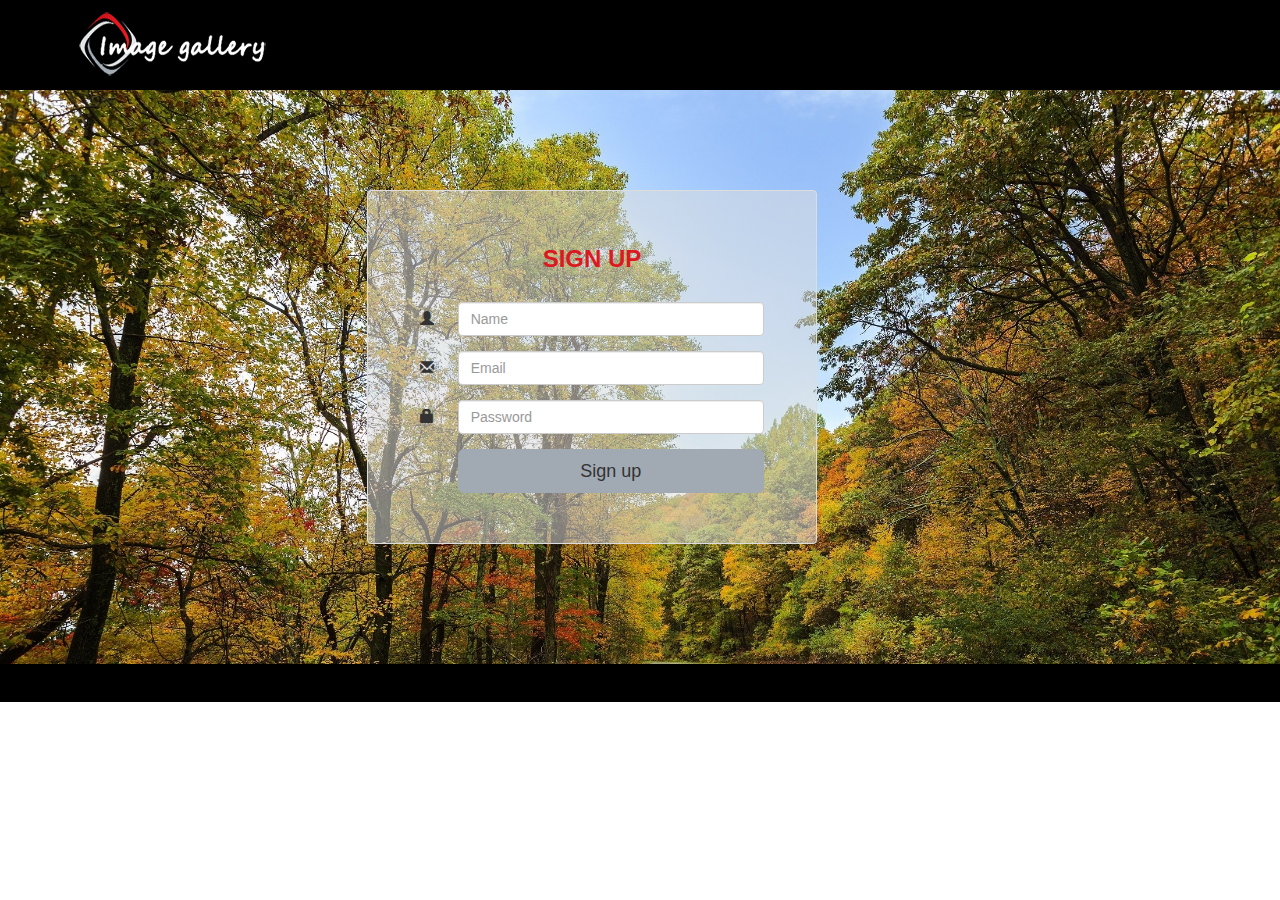
<file: admin/signup.html>
<!DOCTYPE html>
<html>
<head>
	<meta charset="utf-8">
    <meta http-equiv="X-UA-Compatible" content="IE=edge">
    <meta name="viewport" content="width=device-width, initial-scale=1">
    <!-- The above 3 meta tags *must* come first in the head; any other head content must come *after* these tags -->
    <title>Image Gallery</title>

    <!-- Bootstrap -->
    <link rel="stylesheet" href="https://use.fontawesome.com/releases/v5.8.1/css/all.css" integrity="sha384-50oBUHEmvpQ+1lW4y57PTFmhCaXp0ML5d60M1M7uH2+nqUivzIebhndOJK28anvf" crossorigin="anonymous">
    <link href="css/bootstrap.min.css" rel="stylesheet">
    <link href="css/style.css" rel="stylesheet">
</head>
<body>
	<!-- header section -->
	<div class="header">
		<div class="container">
			<nav class="navbar navbar-default">
			  <div class="container-fluid">
			    <!-- Brand and toggle get grouped for better mobile display -->
			    <div class="navbar-header">
			      <button type="button" class="navbar-toggle collapsed" data-toggle="collapse" data-target="#bs-example-navbar-collapse-1" aria-expanded="false">
			        <span class="sr-only">Toggle navigation</span>
			        <span class="icon-bar"></span>
			        <span class="icon-bar"></span>
			        <span class="icon-bar"></span>
			      </button>
			      <a class="navbar-brand" href="#"><img src="img/logo_com.png" ></a>
			    </div>

			    <!-- Collect the nav links, forms, and other content for toggling -->
			    
			  </div><!-- /.container-fluid -->
			</nav>
		</div>
	</div>
	<!--signup section -->
	<div class="signup">
		<div class="container">
			<div class="row">
				<div class="col-xs-12 col-md-5 col-md-offset-3 signup_form">
					<div class="panel panel-default">
					  <div class="panel-body">
					  	<h3 class="text-center">SIGN UP</h3>
					  	<form class="form-horizontal">
					  		<div class="form-group">
						    <label for="inputname3" class="col-xs-1 col-xs-offset-1  control-label"><span class="glyphicon glyphicon-user" aria-hidden="true"></span></label>
						    <div class="col-xs-9">
						      <input type="email" class="form-control" id="inputname3" placeholder="Name">
						    </div>
						  </div>
						  <div class="form-group">
						    <label for="inputEmail3" class="col-xs-1 col-xs-offset-1  control-label"><span class="glyphicon glyphicon-envelope" aria-hidden="true"></span></label>
						    <div class="col-xs-9">
						      <input type="email" class="form-control" id="inputEmail3" placeholder="Email">
						    </div>
						  </div>
						  <div class="form-group">
						    <label for="inputPassword3" class="col-xs-1 col-xs-offset-1 control-label"><span class="glyphicon glyphicon-lock" aria-hidden="true"></span></label>
						    <div class="col-xs-9">
						      <input type="password" class="form-control" id="inputPassword3" placeholder="Password">
						    </div>
						  </div>
						  
						  <div class="form-group">
						    <div class=" col-xs-offset-2 col-xs-9">
						      <button type="button" class="btn btn-default btn-lg btn-block">Sign up</button>
						    </div>
						  </div>
						</form>
					    
					</div>
				</div>
			</div>
		</div>
	</div>
	
	
	<!--footer section -->
	<div class="footer">
		<div class="container">
			<div class="well">
				<!-- <p class="text-center">&copy;Copyright @2019</p> -->
			</div>
		</div>
	</div>
	<script src="js/jquery.min.js"></script>
    <!-- Include all compiled plugins (below), or include individual files as needed -->
    <script src="js/bootstrap.min.js"></script>
</body>
</html>
</file>
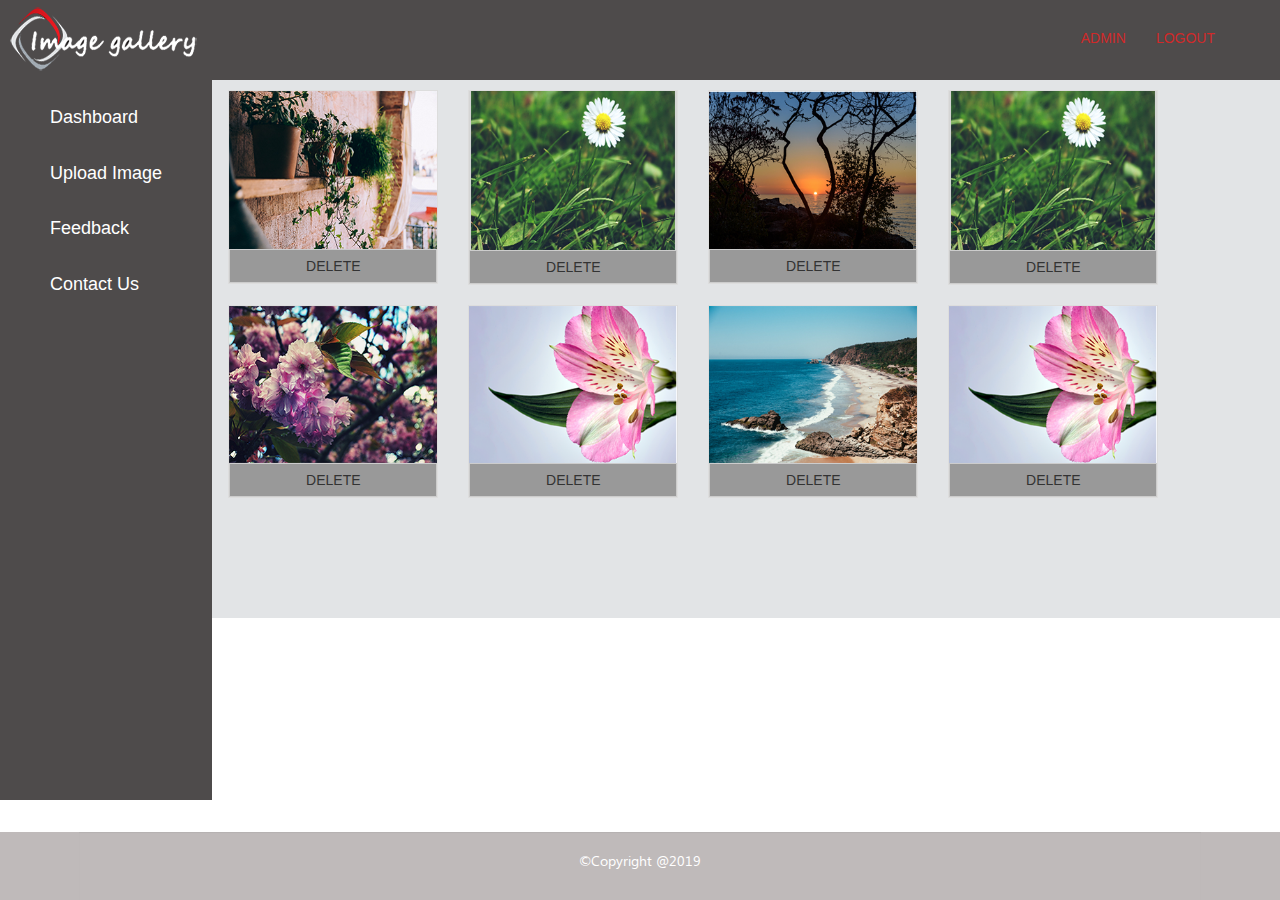
<file: admin/view_dash.html>
<!DOCTYPE html>
<html lang="en">
  <head>
    <meta charset="utf-8">
    <meta http-equiv="X-UA-Compatible" content="IE=edge">
    <meta name="viewport" content="width=device-width, initial-scale=1">
    
    <title>Bootstrap</title>

    <link rel="stylesheet" href="https://use.fontawesome.com/releases/v5.8.2/css/all.css" integrity="sha384-oS3vJWv+0UjzBfQzYUhtDYW+Pj2yciDJxpsK1OYPAYjqT085Qq/1cq5FLXAZQ7Ay" crossorigin="anonymous">
    <link href="css/bootstrap.min.css" rel="stylesheet">
    <link href="css/style.css" rel="stylesheet">
   
    
  </head>
  <body>
      <div class="all">
        <div class="container-fluid">
          <!-- header section -->
          <div class="header1">
            <nav class="navbar navbar-fixed-top">
        <div class="container-fluid">
          <!-- Brand and toggle get grouped for better mobile display -->
          <div class="navbar-header">
            <button type="button" class="navbar-toggle collapsed" data-toggle="collapse" data-target="#bs-example-navbar-collapse-1" aria-expanded="false">
              <span class="sr-only">Toggle navigation</span>
              <span class="icon-bar"></span>
              <span class="icon-bar"></span>
              <span class="icon-bar"></span>
            </button>
            <a class="navbar-brand" href="#"><img src="img/logo_com.png" ></a>
          </div>

          <!-- Collect the nav links, forms, and other content for toggling -->
          <div class="collapse navbar-collapse" id="bs-example-navbar-collapse-1">
              <ul class="nav navbar-nav navbar-right">
                <li><a href="index.html">ADMIN <i class="fas fa-user"></i></a></li>
                <li><a href="about.html">LOGOUT <i class="fas fa-sign-out-alt"></i> </a></li>
              </ul>
          </div><!-- /.navbar-collapse -->
        </div><!-- /.container-fluid -->
      </nav>
          </div>
          <!-- middle section -->
          <div class="middle">
            
            <div class="row">
              <div class="col-xs-2">
                <div class="sidenav">
                        
                        <a href="dashboard.html">Dashboard</a>
                        <a href="image_dash.html">Upload Image</a>
                        <a href="feedback_dash.html">Feedback</a>
                        <a href="contact_dash.html">Contact Us</a> 
                </div>
               </div>   
              
              <div class="col-xs-9 ">
                <div class="right_side">
                <div class="view_dash">
                  <h2></h2>
                  <div class="row ">
                     
                    <div class="box3">
                       <div class="col-xs-3 ">
                       <div class="thumbnail">
                        <img src="img/img11.png" alt="...">
                        <div class="caption">
                          <a href="#" class="btn btn-default btn-block" role="button">DELETE</a>
                        </div>
                      </div>
                     </div>
                   </div>
                   <div class="box3">
                       <div class="col-xs-3  ">
                       <div class="thumbnail">
                        <img src="img/img88.png" alt="...">
                        <div class="caption">
                          <a href="#" class="btn btn-default btn-block" role="button">DELETE</a>
                        </div>
                      </div>
                     </div>
                   </div>
                   <div class="box3">
                       <div class="col-xs-3  ">
                       <div class="thumbnail">
                        <img src="img/img33.png" alt="...">
                        <div class="caption">
                          <a href="#" class="btn btn-default btn-block" role="button">DELETE</a>
                        </div>
                      </div>
                     </div>
                   </div>
                   <div class="box3">
                       <div class="col-xs-3  ">
                       <div class="thumbnail">
                        <img src="img/img88.png" alt="...">
                        <div class="caption">
                          <a href="#" class="btn btn-default btn-block" role="button">DELETE</a>
                        </div>
                      </div>
                     </div>
                   </div>
                </div>
                <div class="row">
                  <div class="box3">
                       <div class="col-xs-3  ">
                       <div class="thumbnail">
                        <img src="img/img44.png" alt="...">
                        <div class="caption">
                          <a href="#" class="btn btn-default btn-block" role="button">DELETE</a>
                        </div>
                      </div>
                     </div>
                   </div>
                   <div class="box3">
                       <div class="col-xs-3  ">
                       <div class="thumbnail">
                        <img src="img/img55.png" alt="..." class="img-responsive">
                        <div class="caption">
                          <a href="#" class="btn btn-default btn-block" role="button">DELETE</a>
                        </div>
                      </div>
                     </div>
                   </div>
                   <div class="box3">
                       <div class="col-xs-3  ">
                       <div class="thumbnail">
                        <img src="img/img66.png" alt="...">
                        <div class="caption">
                          <a href="#" class="btn btn-default btn-block" role="button">DELETE</a>
                        </div>
                      </div>
                     </div>
                   </div>
                   <div class="box3">
                       <div class="col-xs-3  ">
                       <div class="thumbnail">
                        <img src="img/img55.png" alt="..." class="img-responsive">
                        <div class="caption">
                          <a href="#" class="btn btn-default btn-block" role="button">DELETE</a>
                        </div>
                      </div>
                     </div>
                   </div>
                </div>
                  </div>
                </div>
              </div>
            </div>
            </div>
          </div>
          <!-- footer section -->
          <div class="footer1">
             <div class="container">
               <div class="well">
                 <p class="text-center">&copy;Copyright @2019</p>
               </div>
             </div>
          </div>
        </div>
    </div>
    <!-- jQuery (necessary for Bootstrap's JavaScript plugins) -->
    <script src="js/jquery.min.js"></script>
    <!-- Include all compiled plugins (below), or include individual files as needed -->
    <script src="js/bootstrap.min.js"></script>
    <!-- <script type="text/javascript">
      //* Loop through all dropdown buttons to toggle between hiding and showing its dropdown content - This allows the user to have multiple dropdowns without any conflict */
      var dropdown = document.getElementsByClassName("dropdown-btn");
      var i;

      for (i = 0; i < dropdown.length; i++) {
        dropdown[i].addEventListener("click", function() {
          this.classList.toggle("active");
          var dropdownContent = this.nextElementSibling;
          if (dropdownContent.style.display === "block") {
            dropdownContent.style.display = "none";
          } else {
            dropdownContent.style.display = "block";
          }
        });
      }
    </script> -->
  </body>
</html>
</file>
<file: css/style.css>
.container{
	max-width:1152px;
}
h2{ font-family:Segoe-UI-Bold; }
/*font-face css*/
@font-face{src:url(../fonts/Segoe-UI.ttf); font-family:Segoe UI;}
@font-face{src:url(../fonts/Segoe-UI-Bold.ttf); font-family:Segoe-UI-Bold;}
@font-face{src:url(../fonts/Segoeuil.ttf); font-family:Segoe-UI-Light;}
@font-face{src:url(../fonts/Segoeuisl.ttf); font-family:Segoe-UI-Semilight;}
/*Base css*/

/*header css*/
.header{ background-color:#000; }
.header .navbar-default {background-color:unset;border-color:unset;}

.header .navbar {min-height:auto;margin-bottom:0px;border: none;}
.header .navbar-brand {height: auto;padding: 10px 0px;}
.header .navbar-nav>li>a {padding-top:50px;padding-bottom:30px;color:#fff;font-family:Segoe-UI-bold;font-weight:bold;}
.header .navbar-nav>li>a:hover{color:#f00;}
/*banner css*/
.banner .jumbotron{ background-image:url(../img/bann.png); background-size:cover; margin-bottom:0px;padding-top:0px; padding-bottom:90px;}
.banner .jumbotron h1 {margin-top: 150px;margin-bottom: 70px;color:#fff;font-family:Segoe-UI-bold;}

/*gallery css*/
.gallery{ margin-bottom:20px; }
.gallery h2 {margin-top:50px; margin-bottom: 30px;font-family:sans-serif;}
.gallery button{margin-top:30px;background-color:#cbcaca;}
.gallery .img_gallery1{margin-top:30px;}

/*latest css*/
.latest{ padding-top:20px; padding-bottom:30px; background-color:#d5d5d5;}
.latest h2{ margin-top:0px; margin-bottom: 30px; font-family:sans-serif; }

/*extra_info css */ 
.extra_info{ background-color:#f0f1f2; padding-top:80px;padding-bottom:40px; color:444444; }
.extra_info .info{ padding-left:0px; }
.extra_info h3{ font-size:18px; }
.extra_info ul li{ list-style:none; font-family:Segoe UI; padding-bottom:18px; }
.extra_info span{ font-family:Segoe-UI-Bold; }
.extra_info .info_gallery p{ padding-left:0px;  }
.extra_info h4{ font-size:22px; font-family:Segoe UI;padding-bottom:20px; padding-top:0px; } 

/*footer css   */ 
.footer{ background-color:#000; }
.footer .well {
    min-height:auto;
    padding: 19px;
    margin-bottom:0px;
    background-color:unset;
    border:none;
    border-radius: 0px;
}
.footer .well p{ color:#fff; font-family:Segoe UI; font-size:14px; }

/*about css*/
.about{padding-bottom:88px;}
.about h2{ font-size:36px; }
.about h3{font-family:Segoe-UI-Semilight; font-size: 26.18px; color:#958f8f;}
.about .para1{font-family:Segoe-UI-Semilight; font-size: 18px; margin-top:28px;}
.about .para2{font-family:Segoe-UI-light; font-size:14px; margin-top:30px; margin-bottom:60px; }
/*feedback css*/
.feedback{ margin-bottom:80px; }
.feedback h2{ margin-bottom:20px; font-size:36px; }
.feedback .panel{ border-radius:0px; border:none; margin-top:40px; }
.feedback .feedback_form .panel-heading{background-color:#959595; border-radius:0px; border:none; }
.feedback .feedback_form .panel-title{font-family:Segoe-UI-Bold; font-size:24px;}
.feedback .feedback_form .panel-body{ background-color:#d7d7d7; }
.feedback .panel-body button{ background-color:#959595; border:none; border-radius:10px;}
/*contact css*/
.contact{}
.contact h2{ margin-bottom:25px; font-size:36px; }
.contact p{ margin-top:20px; margin-bottom:30px; }
.contact .panel{ margin-bottom:140px; }
.contact .contact_form .panel-body{ border-radius:none; border:14px solid #443f3f; background-color:#dedddd; 
padding:70px 62px 40px 56px; }
.contact .contact_form .form-group{ margin-bottom:30px; }
.contact .contact_form button{ background-color:unset; border-radius:0px; border:1px solid #000; }


@media(max-width:420px){

	 .extra_info .info{ padding-left:0px; }
	 .extra_info .info_gallery p{ padding-left:0px;  }
}


/*dashboard section*/


/*signup section*/
.signup{  background-image:url(../img/asphalt-beauty-colorful-237018.jpg); background-size:cover; }
.signup_form{ margin-top:160px; margin-bottom: 260px; }
.signup_form .panel{ background-color:#ddd8; }




.container-fluid{
	padding-left:auto;
	padding-right:auto;
}


/*header1 section*/
.header1 .navbar-fixed-top {
    background-color:#4e4b4b;
    border-color:unset;
    padding-right: 50px;
}

.header1  .navbar {
    border-radius:0px;
}
.header1 .navbar {
   min-height:70px;
    margin-bottom: 0px;
    border:none;
}
.header1 .navbar-brand {
    
    height: auto;
    padding: 5px 10px;
    
}
.header1 .navbar-nav>li>a {
    padding-top: 26px;
    padding-bottom: 15px;
    color: #d02929;
}
.header1 i{ color: #fff; font-size: 22px; }
/*.middle .left_side {
  background-color:#2c3136;
  padding-bottom: 300px;

}
.middle .left_side h6{
	color:#999;
	padding-left: 5px;
	margin-top:0px;
	padding-top:10px;

}
.middle .left_side ul li{
	list-style: none;
}
.middle .left_side .list-group {
   
    margin-bottom: 0px;
}
.middle .left_side  a.list-group-item{
	color:#fff;
	padding-left:5px;
}
a.list-group-item:focus, a.list-group-item:hover {
    color: #fff;
   
    background-color: #999;
}
a.list-group-item, button.list-group-item {
    color: #fff;
}
.list-group-item{
	border:none;
	background-color:#2c3136; 
}*/
/* Fixed sidenav, full height */
.all{ background-color:#e2e4e6; }
.middle{ padding-top:70px;  background-color:#e2e4e6;}
.middle h6{
  color:#999;
  padding-left: 5px;
  margin-top:0px;
  padding-top:10px;

}
 .sidenav {
  height:800px;
  /*width: 200px;*/
  position: fixed;
  z-index: 1;
  top: 0;
  left: 0;
  /*background-color: #111;*/
  background-color: #4e4b4b;
  overflow-x: hidden;
  padding-top: 90px;
  /*padding-left: 20px;*/

  /*margin-left:15px;*/

}

/* Style the sidenav links and the dropdown button */
.sidenav a, .dropdown-btn {
  padding: 15px 50px 15px 50px;
  text-decoration: none;
  font-size: 18px;
  /*color: #818181;*/
  color:#fff;
  display: block;
  border: none;
  background: none;
  width:100%;
  text-align: left;
  cursor: pointer;
  outline: none;
}

/* On mouse-over */
.sidenav a:hover, .dropdown-btn:hover {
  /*color: #f1f1f1;*/
  color:#d02929;
}

/* Main content */
.main {
  margin-left: 200px; /* Same as the width of the sidenav */
  font-size: 20px; /* Increased text to enable scrolling */
  padding: 0px 10px;
}

/* Add an active class to the active dropdown button */
.active {
  background-color: green;
  color: white;
}

/* Dropdown container (hidden by default). Optional: add a lighter background color and some left padding to change the design of the dropdown content */
.dropdown-container {
  display: none;
  background-color: #262626;
  padding-left: 8px;
}

/* Optional: Style the caret down icon */
.fa-caret-down {
  float: right;
  padding-right: 8px;
}

.middle .right_side{
	background-color:#e2e4e6;
}
.dashboard{ padding-bottom: 250px; }
.box1 .panel{ background-color:#999; }
.box1 .panel-body{ background-color:#e1e1e1; padding: 10 0px; margin:15px; }
.box1 .panel-body h1{  }
.box1 .panel-body h6{ color:#d02929; font-weight: bold;  }
 
.box1 .panel-footer{ background-color: #999; border:none; font-size: 18px; color:#3a3536; font-family:Segoe UI; font-weight: bold;  }
/* contact us*/
.contact_us{ padding-bottom: 300px; }
.contact_us h2{ padding-bottom: 30px; }
.contact_us table{ background-color: #cccccc; }
.contact_us .table-bordered{ border:1px solid #000; }
.contact_us i{ color:#fff; }
.contact_us .tab_head{ background-color: #555555; }

.feedback_dash{ padding-bottom: 300px; }
.feedback_dash h2{ padding-bottom: 30px; }
.feedback_dash table{ background-color: #cccccc; }
.feedback_dash .table-bordered{ border:1px solid #000; }
.feedback_dash i{ color:#fff; }
.feedback_dash .feed_head{ background-color: #555555; }

.image_dash{ padding-bottom: 280px; }
.box2 .panel{ background-color:#999; }
.box2 .panel-body{ background-color:#e1e1e1; padding: 10 0px; margin:15px; }
.box2 .panel-body h1{  }
.box2 .panel-body h6{ color:#d02929; font-weight: bold;  }
.box2 .panel-heading{ background-color: #999; border:none; font-size: 18px; color:#3a3536;  font-weight: bold;  }
.box2 .submit_img{ background-color: #ed1c24; color:#fff; }
.view_btn  .btn{ background-color:#7d7d7d; color:#000; margin-top:30px; }

.view_dash{ padding-bottom: 100px;  }
.box3 .thumbnail{ padding: 0px; border-radius: 0px; background-color:#e2e4e6; }
.box3 .thumbnail .caption{ padding: 0px; }
.box3 .thumbnail .caption .btn{ border-radius: 0px; }

.footer1{ background-color:#bfbaba; position:fixed;  width: 100%; bottom:0;   }
.footer1 .well {

    min-height:auto;
    padding: 19px;
    margin-bottom:0px;
    background-color:unset;
    border:none;
    border-radius: 0px;
}
.footer1 .well p{ color:#fff; font-family:Segoe UI; font-size:14px; }
</file>
<file: admin/css/style.css>
.container{
	max-width:1152px;
}
h2{ font-family:Segoe-UI-Bold; }
/*font-face css*/
@font-face{src:url(../fonts/Segoe-UI.ttf); font-family:Segoe UI;}
@font-face{src:url(../fonts/Segoe-UI-Bold.ttf); font-family:Segoe-UI-Bold;}
@font-face{src:url(../fonts/Segoeuil.ttf); font-family:Segoe-UI-Light;}
@font-face{src:url(../fonts/Segoeuisl.ttf); font-family:Segoe-UI-Semilight;}
/*Base css*/



/*dashboard section*/
/*header css*/
.header{ background-color:#000; }
.header .navbar-default {background-color:unset;border-color:unset;}

.header .navbar {min-height:auto;margin-bottom:0px;border: none;}
.header .navbar-brand {height: auto;padding: 10px 0px;}
.header .navbar-nav>li>a {padding-top:50px;padding-bottom:30px;color:#fff;font-family:Segoe-UI-bold;font-weight:bold;}
.header .navbar-nav>li>a:hover{color:#f00;}
/*footer css   */ 
.footer{ background-color:#000; }
.footer .well {
    min-height:auto;
    padding: 19px;
    margin-bottom:0px;
    background-color:unset;
    border:none;
    border-radius: 0px;
}
.footer .well p{ color:#fff; font-family:Segoe UI; font-size:14px; }


/*signup section*/
.signup{  background-image:url(../img/asphalt-beauty-colorful-237018.jpg); background-size:cover; }
.signup_form{ margin-top:100px; margin-bottom: 100px; }
.signup_form h3{ color:#dc1821; font-weight:bolder; padding-bottom: 20px; }
.signup_form .panel{ background-color:#ddd8;  padding:20px 0px; }
.signup button{ border:none; background-color: #a1aab2;}

.login{  background-image:url(../img/asphalt-beauty-colorful-237018.jpg); background-size:cover; }
.login_form{ margin-top:100px; margin-bottom: 180px;  }
.login_form h3{ color:#dc1821; padding-bottom: 20px; font-weight:bolder; }
.login_form .panel{ background-color:#ddd8; padding:20px 0px; }
.login button{ border:none;  background-color: #a1aab2;}



.container-fluid{
	padding-left:auto;
	padding-right:auto;
}


/*header1 section*/
.header1 .navbar-fixed-top {
    background-color:#4e4b4b;
    border-color:unset;
    padding-right: 50px;
}

.header1  .navbar {
    border-radius:0px;
}
.header1 .navbar {
   min-height:70px;
    margin-bottom: 0px;
    border:none;
}
.header1 .navbar-brand {
    
    height: auto;
    padding: 5px 10px;
    
}
.header1 .navbar-nav>li>a {
    padding-top: 26px;
    padding-bottom: 15px;
    color: #d02929;
}
.header1 i{ color: #fff; font-size: 22px; }
/*.middle .left_side {
  background-color:#2c3136;
  padding-bottom: 300px;

}
.middle .left_side h6{
	color:#999;
	padding-left: 5px;
	margin-top:0px;
	padding-top:10px;

}
.middle .left_side ul li{
	list-style: none;
}
.middle .left_side .list-group {
   
    margin-bottom: 0px;
}
.middle .left_side  a.list-group-item{
	color:#fff;
	padding-left:5px;
}
a.list-group-item:focus, a.list-group-item:hover {
    color: #fff;
   
    background-color: #999;
}
a.list-group-item, button.list-group-item {
    color: #fff;
}
.list-group-item{
	border:none;
	background-color:#2c3136; 
}*/
/* Fixed sidenav, full height */
.all{ background-color:#e2e4e6; }
.middle{ padding-top:70px;  background-color:#e2e4e6;}
.middle h6{
  color:#999;
  padding-left: 5px;
  margin-top:0px;
  padding-top:10px;

}
 .sidenav {
  height:800px;
  /*width: 200px;*/
  position: fixed;
  z-index: 1;
  top: 0;
  left: 0;
  /*background-color: #111;*/
  background-color: #4e4b4b;
  overflow-x: hidden;
  padding-top: 90px;
  /*padding-left: 20px;*/

  /*margin-left:15px;*/

}

/* Style the sidenav links and the dropdown button */
.sidenav a, .dropdown-btn {
  padding: 15px 50px 15px 50px;
  text-decoration: none;
  font-size: 18px;
  /*color: #818181;*/
  color:#fff;
  display: block;
  border: none;
  background: none;
  width:100%;
  text-align: left;
  cursor: pointer;
  outline: none;
}

/* On mouse-over */
.sidenav a:hover, .dropdown-btn:hover {
  /*color: #f1f1f1;*/
  color:#d02929;
}

/* Main content */
.main {
  margin-left: 200px; /* Same as the width of the sidenav */
  font-size: 20px; /* Increased text to enable scrolling */
  padding: 0px 10px;
}

/* Add an active class to the active dropdown button */
.active {
  background-color: green;
  color: white;
}

/* Dropdown container (hidden by default). Optional: add a lighter background color and some left padding to change the design of the dropdown content */
.dropdown-container {
  display: none;
  background-color: #262626;
  padding-left: 8px;
}

/* Optional: Style the caret down icon */
.fa-caret-down {
  float: right;
  padding-right: 8px;
}

.middle .right_side{
	background-color:#e2e4e6;
}
.dashboard{ padding-bottom: 250px; }
.box1 .panel{ background-color:#999; }
.box1 .panel-body{ background-color:#e1e1e1; padding: 10 0px; margin:15px; }
.box1 .panel-body h1{  }
.box1 .panel-body h6{ color:#d02929; font-weight: bold;  }
 
.box1 .panel-footer{ background-color: #999; border:none; font-size: 18px; color:#3a3536; font-family:Segoe UI; font-weight: bold;  }
/* contact us*/
.contact_us{ padding-bottom: 300px; }
.contact_us h2{ padding-bottom: 30px; }
.contact_us table{ background-color: #cccccc; }
.contact_us .table-bordered{ border:1px solid #000; }
.contact_us i{ color:#fff; }
.contact_us .tab_head{ background-color: #555555; color: #fff; }

.feedback_dash{ padding-bottom: 300px; }
.feedback_dash h2{ padding-bottom: 30px; }
.feedback_dash table{ background-color: #cccccc; }
.feedback_dash .table-bordered{ border:1px solid #000; }
.feedback_dash i{ color:#fff; }
.feedback_dash .feed_head{ background-color: #555555; color: #fff; }

.image_dash{ padding-bottom: 280px; }
.box2 .panel{ background-color:#999; }
.box2 .panel-body{ background-color:#e1e1e1; padding: 10 0px; margin:15px; }
.box2 .panel-body h1{  }
.box2 .panel-body h6{ color:#d02929; font-weight: bold;  }
.box2 .panel-heading{ background-color: #999; border:none; font-size: 18px; color:#3a3536;  font-weight: bold;  }
.box2 .submit_img{ background-color: #ed1c24; color:#fff; }
.view_btn  .btn{ background-color:#7d7d7d; color:#000; margin-top:30px; }

.view_dash{ padding-bottom: 100px;  }
.box3 .thumbnail{ padding: 0px; border-radius: 0px; background-color:#e2e4e6; }
.box3 .thumbnail .caption{ padding: 0px; }
.box3 .thumbnail .caption .btn{ border-radius: 0px; background-color:#999; }

.footer1{ background-color:#bfbaba; position:fixed;  width: 100%; bottom:0;   }
.footer1 .well {

    min-height:auto;
    padding: 19px;
    margin-bottom:0px;
    background-color:unset;
    border:none;
    border-radius: 0px;
}
.footer1 .well p{ color:#fff; font-family:Segoe UI; font-size:14px; }
</file>
